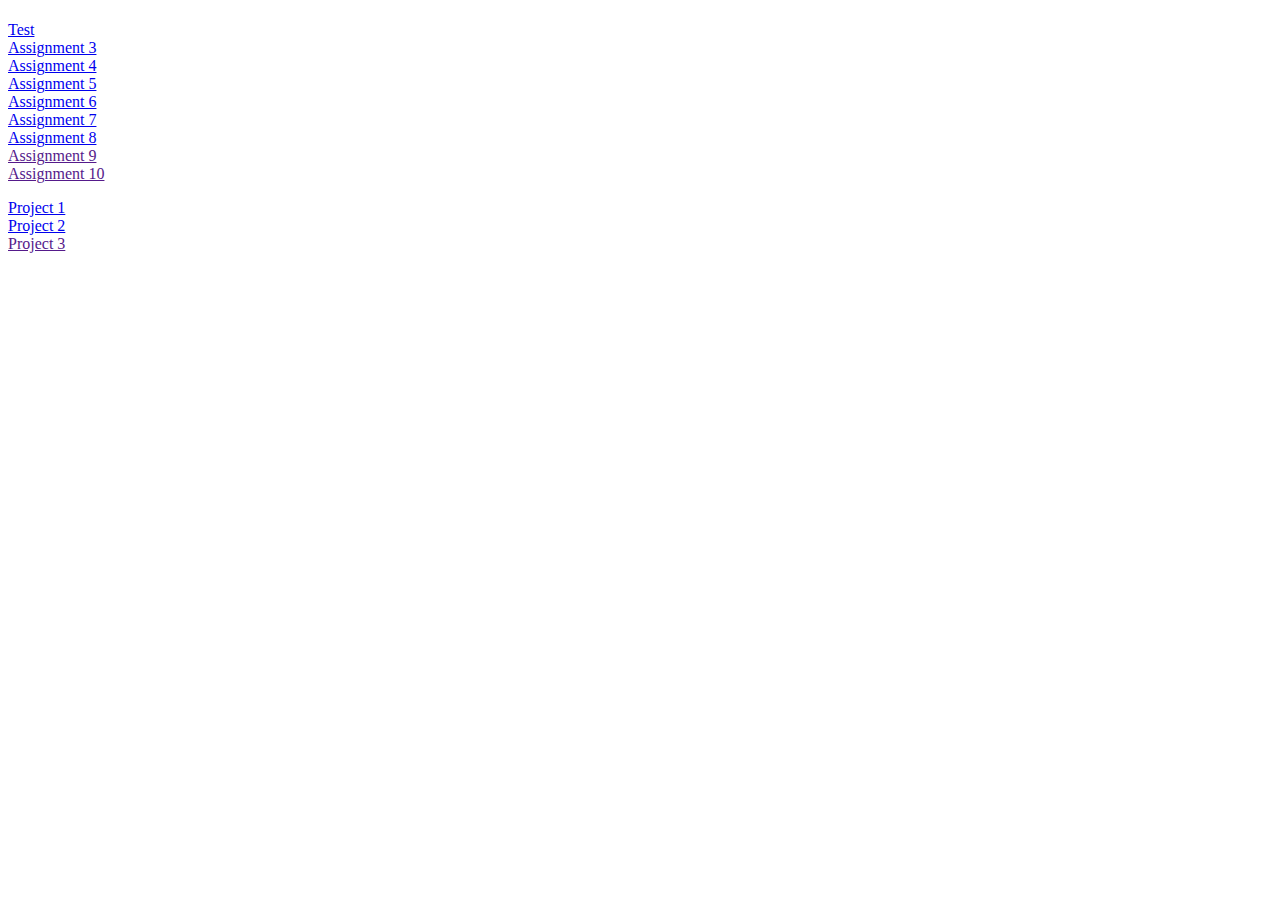
<file: index.html>
<!DOCTYPE html>
<html lang="en-US">
  <head>
    <title>TCrews Web-Dev HW</title>
  </head>

  <body>
    <!-- All of your body content goes between these two <body> tags. -->
    <h1></h1>

    <h2></h2>

    <p>
      <a href="./test/about.html">Test</a><br />
      <a href="./assignment-3/index.html">Assignment 3</a><br />
      <a href="./assignment-4/index.html">Assignment 4</a><br />
      <a href="./assignment-5/index.html">Assignment 5</a><br />
      <a href="./assignment-6/index.html">Assignment 6</a><br />
      <a href="./assignment-7/index.html">Assignment 7</a><br />
      <a href="./assignment-8/index.html">Assignment 8</a><br />
      <a href="">Assignment 9</a><br />
      <a href="">Assignment 10</a>
    </p>

    <p>
      <a href="./project-1/index.html">Project 1</a><br />
      <a href="./project-2/index.html">Project 2</a><br />
      <a href="">Project 3</a>
    </p>

  </body>
</html>
</file>
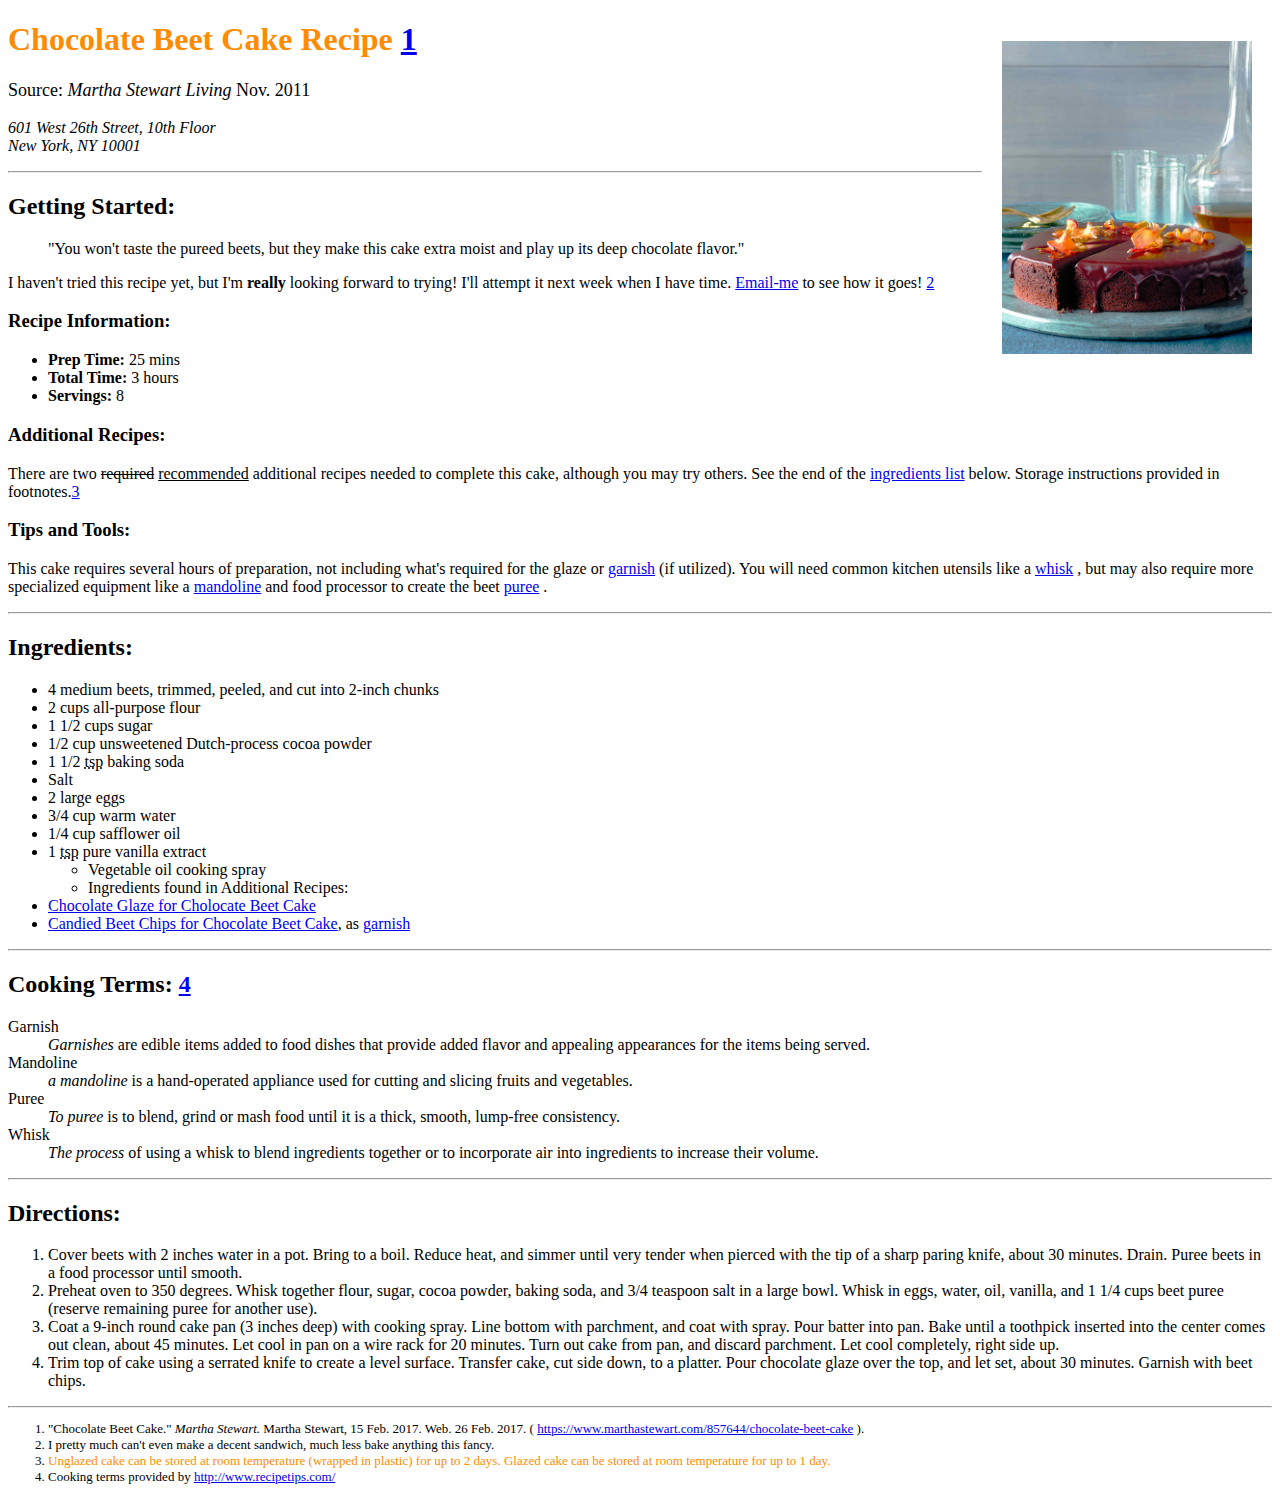
<file: assignment-3/index.html>
<!DOCTYPE html>

<html>
    <head>
      <!-- A3: Step 2 -->
      <meta charset="UTF-8">
      <title>Chocolate Beet Cake Recipe</title>
    </head>

    <body>
      <main>
        <!-- A3: Step 3 -->
        <img src="images/beetcake.jpeg" alt="Chocolate beet cake, ready to serve." style="width: 250px; float: right; margin: 20px">

        <h1 style="color:DarkOrange">Chocolate Beet Cake Recipe <a href="#footnotes1">1</a></h1>

        <!-- A3: Step 4 -->
        <p style="font-size:large">
          Source: <cite>Martha Stewart Living</cite> Nov. 2011
          <address>
            601 West 26th Street, 10th Floor<br />
            New York, NY 10001


          </address>
        </p>


        <hr />


        <h2>Getting Started:</h2>
        <!-- A3: Step 5 -->
        <blockquote>
          "You won't taste the pureed beets, but they make this cake extra moist and play up its deep chocolate flavor."
        </blockquote>

        <!-- A3: Step 6 -->
        <p>I haven't tried this recipe yet, but I'm <strong>really</strong> looking forward to trying! I'll attempt it <strikethrough>next week</strikethrough> when I have time. <a href="justine.evans@umontana.edu">Email-me</a> to see how it goes! <a href="#footnotes2">2</a></p>

        <h3>Recipe Information:</h3>
          <ul>
            <!-- A3: Step 7 -->
            <li><b>Prep Time:</b> 25 mins</li>
            <li><b>Total Time:</b> 3 hours</li>
            <li><b>Servings:</b> 8</li>
          </ul>

        <h3>Additional Recipes:</h3>
        <!-- A3: Step 8 -->
        <p>There are two <del>required</del> <ins>recommended</ins> additional recipes needed to complete this cake, although you may try others. See the end of the <a href="#ingredients">ingredients list</a> below. Storage instructions provided in footnotes.<a href="#footnotes3">3</a>

        <h3>Tips and Tools:</h3>
        <!-- A3: Step 12 -->
        <p>This cake requires several hours of preparation, not including what's required for the glaze or <a href="dfn-garnish">garnish</a> (if utilized). You will need common kitchen utensils like a <a href="dfn-whisk">whisk</a> , but may also require more specialized equipment like a <a href="dfn-mandoline">mandoline</a> and food processor to create the beet <a href="dfn-puree">puree</a> .</p>


        <hr />


        <h2 id="ingredients">Ingredients:</h2>
          <ul id="unordered-list">
            <li>4 medium beets, trimmed, peeled, and cut into 2-inch chunks</li>
            <li>2 cups all-purpose flour</li>
            <li>1 1/2 cups sugar</li>
            <li>1/2 cup unsweetened Dutch-process cocoa powder</li>
            <li>1 1/2 <abbr title="teaspoon">tsp</abbr> baking soda</li>
            <li>Salt</li>
            <li> 2 large eggs</li>
            <li>3/4 cup warm water</li>
            <li>1/4 cup safflower oil</li>
            <li>1 <abbr title="teaspoon">tsp</abbr> pure vanilla extract</li>
                <ul id="unordered-list">
                    <li>Vegetable oil cooking spray</li>
                    <li>Ingredients found in Additional Recipes:</li>
                </ul>
            <!-- A3: Step 9 -->

              <li><a href="./pages/beetcake-glaze.html" target="_blank">Chocolate Glaze for Cholocate Beet Cake</a></li>
              <li><a href="./pages/beetcake-garnish.html" target="_blank">Candied Beet Chips for Chocolate Beet Cake</a>, as <a href="#dfn-garnish">garnish</a></li>

          </ul>


        <hr />


        <h2>Cooking Terms: <a href="#footnotes4">4</a></h2>
          <dl>
            <!-- A3: Steps 10 and 11 -->
            <dt>Garnish</dt>
            <dd><dfn id="dfn-garnish">Garnishes</dfn> are edible items added to food dishes that provide added flavor and appealing appearances for the items being served.</dd>

            <dt>Mandoline</dt>
            <dd><dfn id="dfn-mandoline">a mandoline</dfn> is a hand-operated appliance used for cutting and slicing fruits and vegetables.</dd>

            <dt>Puree</dt>
            <dd><dfn id="dfn-puree">To puree</dfn> is to blend, grind or mash food until it is a thick, smooth, lump-free consistency.</dd>

            <dt>Whisk</dt>
            <dd><dfn id="dfn-whisk">The process</dfn> of using a whisk to blend ingredients together or to incorporate air into ingredients to increase their volume.</dd>

          </dl>


        <hr />


        <h2>Directions:</h2>
        <!-- A3: Step 13 -->
          <ol>
            <li>Cover beets with 2 inches water in a pot. Bring to a boil. Reduce heat, and simmer until very tender when pierced with the tip of a sharp paring knife, about 30 minutes. Drain. Puree beets in a food processor until smooth.</li>
            <li>Preheat oven to 350 degrees. Whisk together flour, sugar, cocoa powder, baking soda, and 3/4 teaspoon salt in a large bowl. Whisk in eggs, water, oil, vanilla, and 1 1/4 cups beet puree (reserve remaining puree for another use).</li>
            <li>Coat a 9-inch round cake pan (3 inches deep) with cooking spray. Line bottom with parchment, and coat with spray. Pour batter into pan. Bake until a toothpick inserted into the center comes out clean, about 45 minutes. Let cool in pan on a wire rack for 20 minutes. Turn out cake from pan, and discard parchment. Let cool completely, right side up.</li>
            <li>Trim top of cake using a serrated knife to create a level surface. Transfer cake, cut side down, to a platter. Pour chocolate glaze over the top, and let set, about 30 minutes. Garnish with beet chips.</li>
          </ol>


        <hr />
          <sup><a href="footnotes"></a></sup>
      </main>

      <footer>
        <ol style="font-size:small">
          <!-- A3: Step 15 -->
          <li id="footnotes1">"Chocolate Beet Cake." <i>Martha Stewart.</i> Martha Stewart, 15 Feb. 2017. Web. 26 Feb. 2017. ( <a href="https://www.marthastewart.com/857644/chocolate-beet-cake" target="_blank">https://www.marthastewart.com/857644/chocolate-beet-cake</a> ).</li>

          <li id="footnotes2">I pretty much can't even make a decent sandwich, much less bake anything this fancy.</li>

          <li id="footnotes3"><span style="color:DarkOrange">Unglazed cake can be stored at room temperature (wrapped in plastic) for up to 2 days. Glazed cake can be stored at room temperature for up to 1 day.</span></li>

          <li id="footnotes4">Cooking terms provided by <a href="http://www.recipetips.com/" target="_blank">http://www.recipetips.com/</a>
        </ol>
      </footer>
    </body>
</html>
</file>
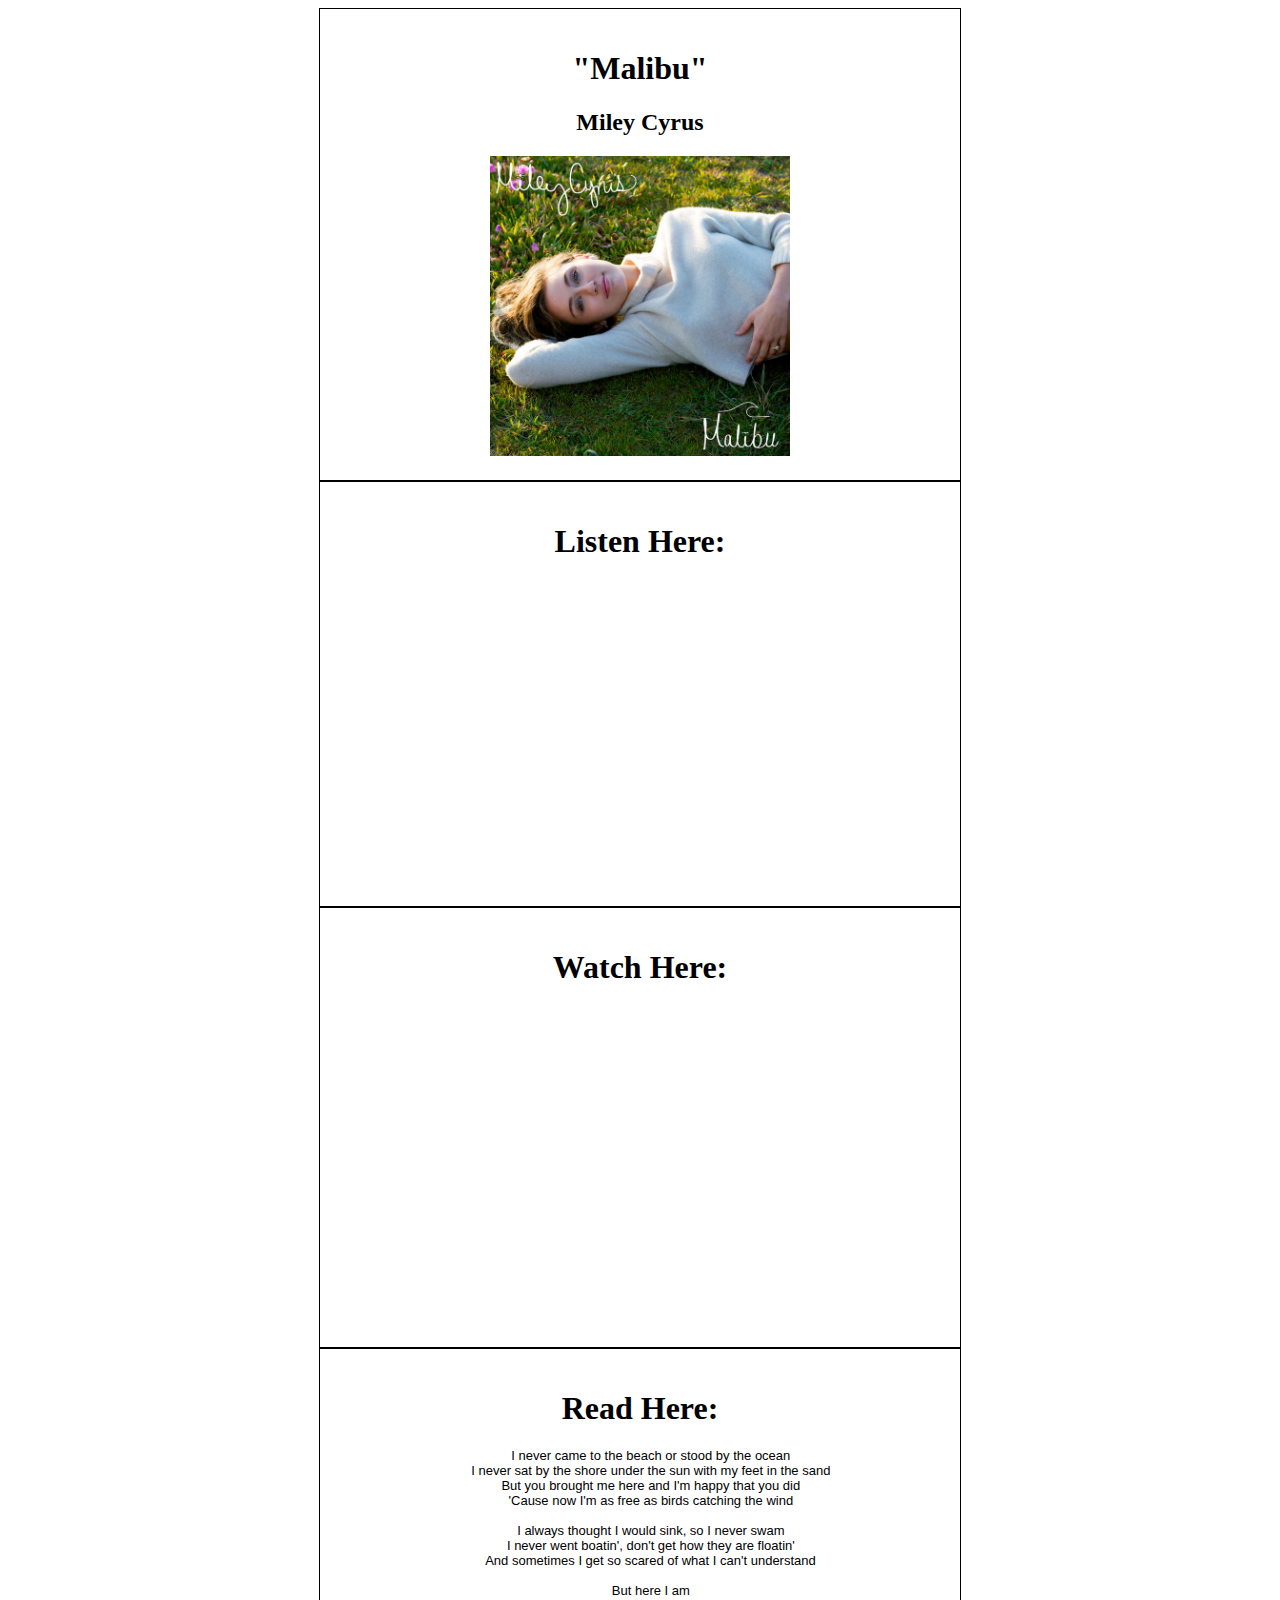
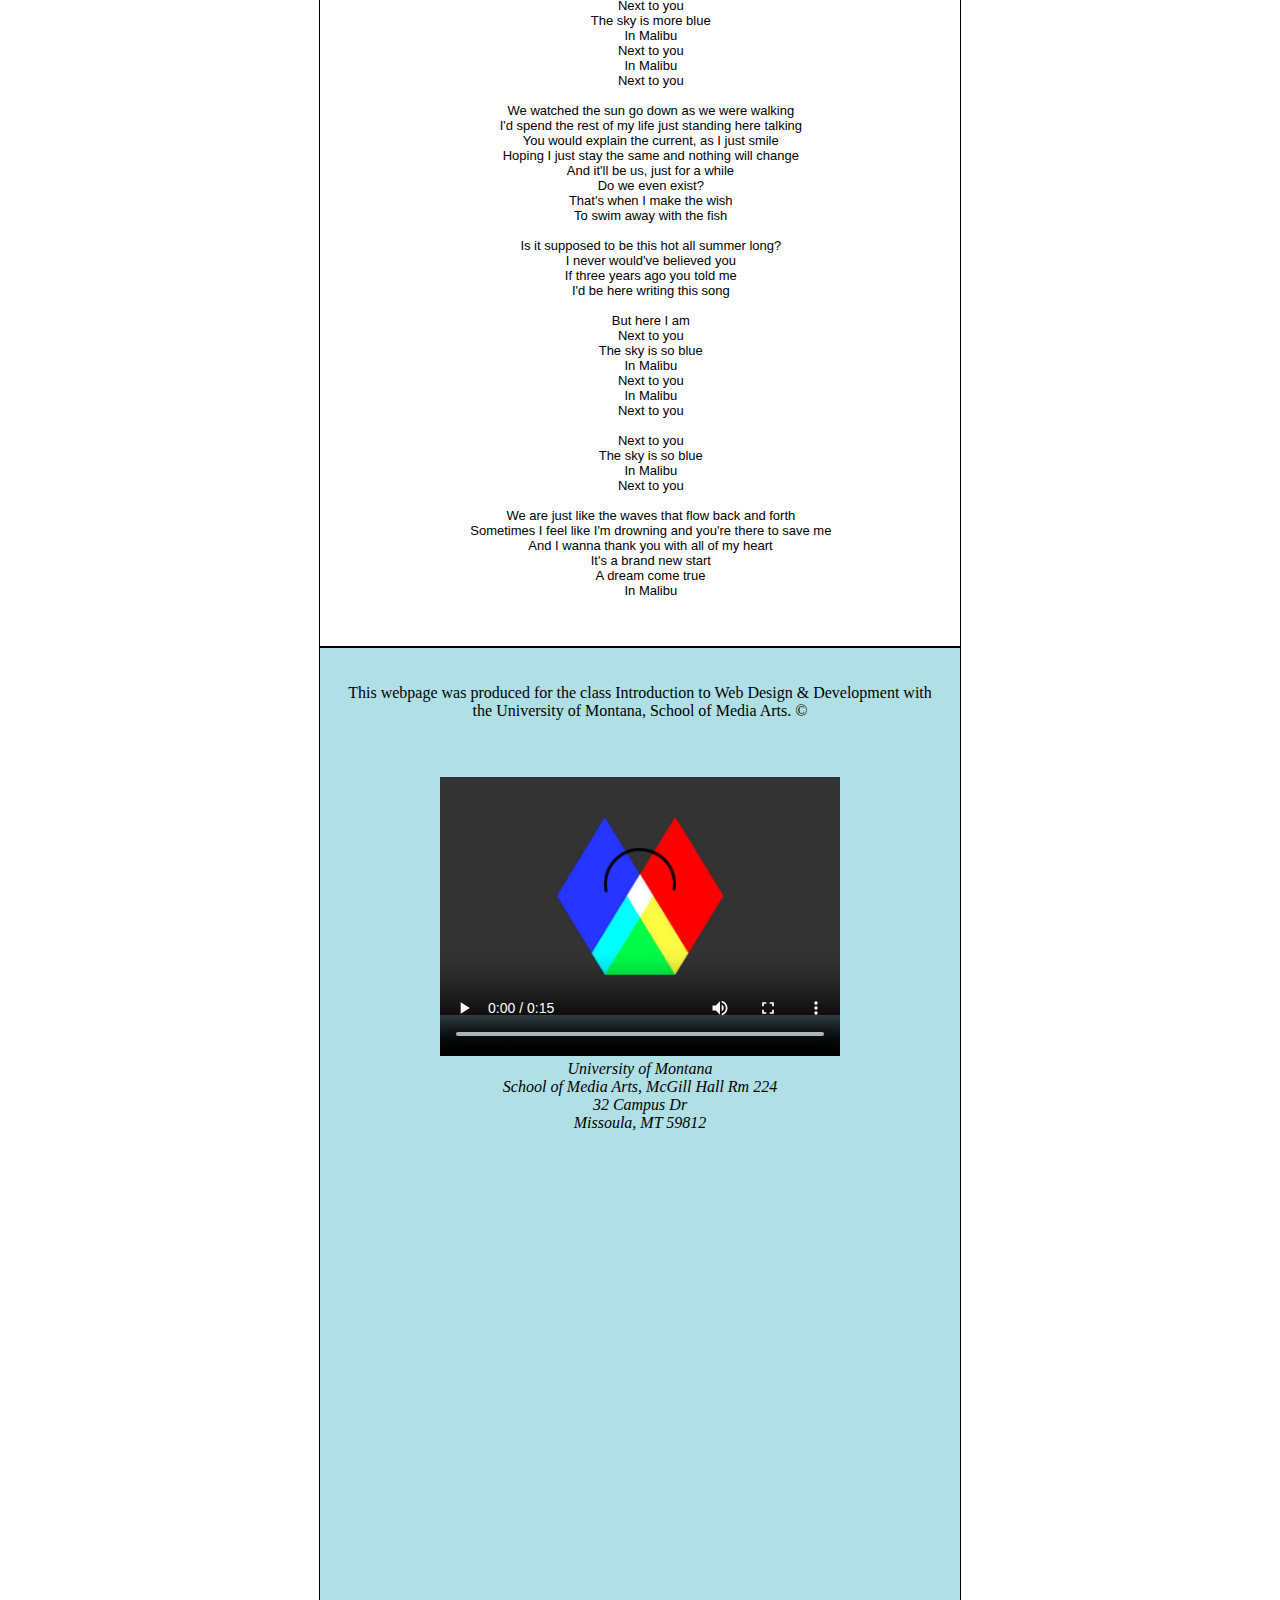
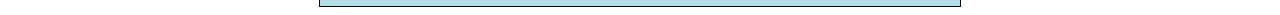
<file: assignment-5/index.html>
<!DOCTYPE html>
<html lang="en-US">
  <head>
    <meta charset="UTF-8">
    <meta name="description" content="Head elements in HTML">
    <meta name="author" content="Taylor Crews">
    <meta name="keywords" content="Web Development, Web Design, Miley Cyrus, Malibu">
    <meta name="viewport" content="width=device-width, initial-scale=1.0">
    <title>Assignment-5</title>
    <style> body {
      text-align: center;
      }
        .container {
          width: 600px;
          margin: auto;
          padding: 20px;
          border: 1px solid black;
        }
        .lyrics p, pre {
          font-family: arial;
          font-size: small;
        }
        .contact {
          background-color: powderblue;
        }
    </style>
  </head>

<div id="art" class="container">
  <h1>"Malibu"</h1>
  <h2>Miley Cyrus</h2>
  <img src="./images/malibu-cover.jpg" alt="Miley Cyrus Malibu album cover" title="Malibu Cover Art" width="300" height="300"/>
</div>

<div id="audio" class="container">
  <h1>Listen Here:</h1>
  <iframe width="100%" height="300" scrolling="no" frameborder="no" allow="autoplay" src="https://w.soundcloud.com/player/?url=https%3A//api.soundcloud.com/tracks/322747177&color=%23ff5500&auto_play=false&hide_related=false&show_comments=true&show_user=true&show_reposts=false&show_teaser=true&visual=true"></iframe>
</div>

<div id="video" class="container">
  <h1>Watch Here:</h1>
  <iframe width="560" height="315" src="https://www.youtube.com/embed/8j9zMok6two?rel=0" frameborder="0" allow="autoplay; encrypted-media" allowfullscreen></iframe>
</div>

<div id="lyrics" class="container lyrics">
  <h1>Read Here:</h1>
  <p>
    <pre>
      I never came to the beach or stood by the ocean
      I never sat by the shore under the sun with my feet in the sand
      But you brought me here and I'm happy that you did
      'Cause now I'm as free as birds catching the wind

      I always thought I would sink, so I never swam
      I never went boatin', don't get how they are floatin'
      And sometimes I get so scared of what I can't understand

      But here I am
      Next to you
      The sky is more blue
      In Malibu
      Next to you
      In Malibu
      Next to you

      We watched the sun go down as we were walking
      I'd spend the rest of my life just standing here talking
      You would explain the current, as I just smile
      Hoping I just stay the same and nothing will change
      And it'll be us, just for a while
      Do we even exist?
      That's when I make the wish
      To swim away with the fish

      Is it supposed to be this hot all summer long?
      I never would've believed you
      If three years ago you told me
      I'd be here writing this song

      But here I am
      Next to you
      The sky is so blue
      In Malibu
      Next to you
      In Malibu
      Next to you

      Next to you
      The sky is so blue
      In Malibu
      Next to you

      We are just like the waves that flow back and forth
      Sometimes I feel like I'm drowning and you're there to save me
      And I wanna thank you with all of my heart
      It's a brand new start
      A dream come true
      In Malibu
    </pre>
  </p>
</div>

<div id="copyright" class="container contact">
  <p>
    This webpage was produced for the class Introduction to Web Design & Development with the University of Montana, School of Media Arts. &copy;
  </p>

  <video src="./images/media/mart-logo-animated.mp4" type="mp4" src="./images/media/mart-logo-animated.webm" type="webm" poster="./images/mart-logo-poster.jpg" width="400" height="320" preload controls></video>

  <address>
    University of Montana <br />
    School of Media Arts, McGill Hall Rm 224 <br />
    32 Campus Dr <br />
    Missoula, MT 59812</address>
  <iframe src="https://www.google.com/maps/embed?pb=!1m18!1m12!1m3!1d2728.0483070006367!2d-113.98580903493335!3d46.86242174708068!2m3!1f0!2f0!3f0!3m2!1i1024!2i768!4f13.1!3m3!1m2!1s0x535dcc33c3d4cbd5%3A0xd77cd4f46bdf5b89!2sMcGill+Hall%2C+32+Campus+Dr%2C+Missoula%2C+MT+59812!5e0!3m2!1sen!2sus!4v1520905802590" width="600" height="450" frameborder="0" style="border:0" allowfullscreen></iframe>
</div>

</html>
</file>
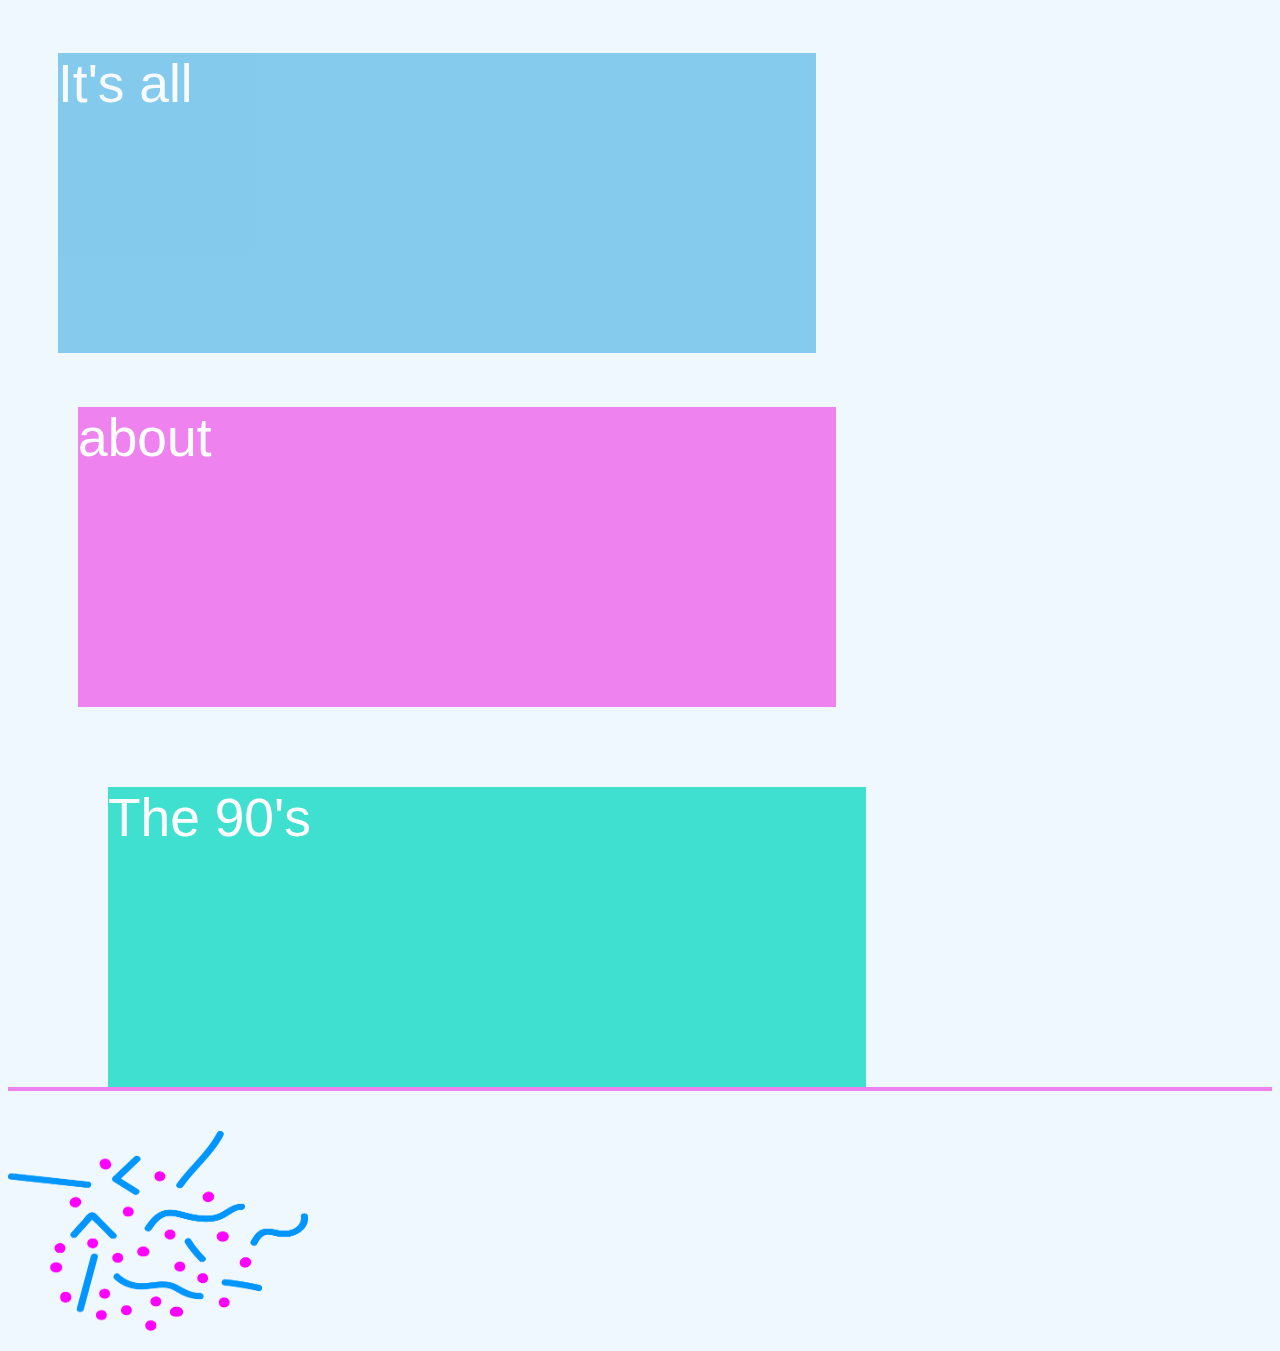
<file: assignment-6/index.html>
<!DOCTYPE html>
  <html lang="en-US">
    <head>
      <title>90's art</title>
      <meta charset="UTF-8">
      <meta author="Taylor Crews">
      <link rel="stylesheet" type="text/css" href="./css/style.css"/>
    </head>

    <body>
      <div class="line" id="line-vertical">
      </div>

      <div class="box" id="box-1">
      <p>It's all</p>
      </div>

      <div class="box" id="box-2">
        <p>about</p>
      </div>

      <div class="box" id="box-3">
        <p>The 90's</p>
      </div>

      <div class="line" id="line-horizontal">
      </div>

      <div class="image">
        <img src="./images/1990s-03.png" alt="Squiggles and dots" title="90's Graphic" width="300" height="200"/>
      </div>

  </body>
</html>
</file>
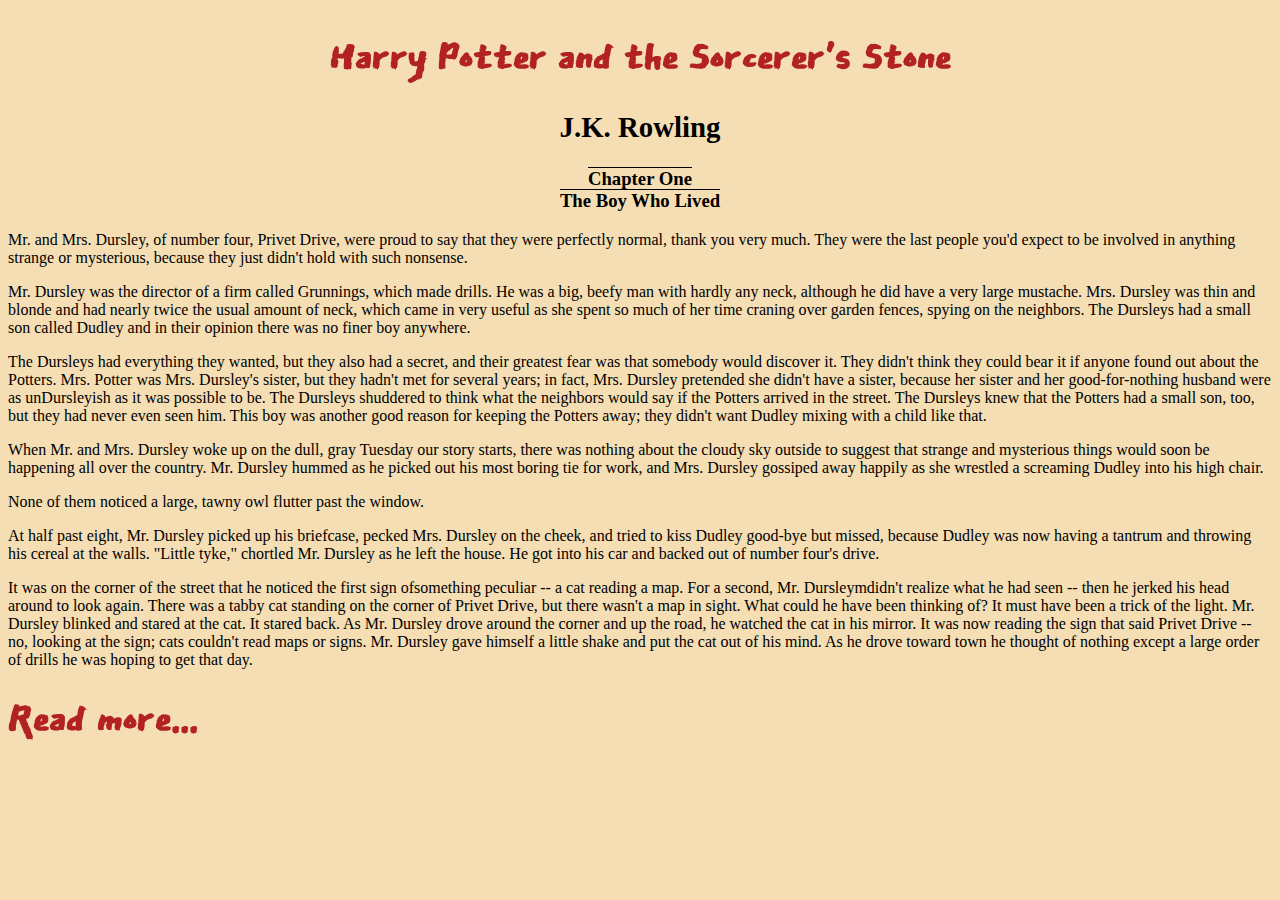
<file: assignment-7/index.html>
<!DOCTYPE html>
  <html lang="en-US">
    <head>
      <title>Typography</title>
      <meta charset="UTF-8">
      <meta author="Taylor Crews">
      <link rel="stylesheet" type="text/css" href="./css/style.css"/>
      <link rel="stylesheet" type="text/css" href="./css/fonts.css"/>
    </head>

    <body>
      <div class="Title">
        <h1>Harry Potter and the Sorcerer's Stone</h1>
      </div>

      <div class="Author">
        <h2>J.K. Rowling</h2>
      </div>

      <div class="Chapter">
        <h3>Chapter One<br>
          The Boy Who Lived</h3>
      </div>

      <div class="excerpt">
        <p>
          Mr. and Mrs. Dursley, of number four, Privet Drive, were proud to say that they were perfectly normal, thank you very much. They were the last people you'd expect to be involved in anything strange or mysterious, because they just didn't hold with such nonsense.
        </p>

        <p>
          Mr. Dursley was the director of a firm called Grunnings, which made drills. He was a big, beefy man with hardly any neck, although he did have a very large mustache. Mrs. Dursley was thin and blonde and had nearly twice the usual amount of neck, which came in very useful as she spent so much of her time craning over garden fences, spying on the
neighbors. The Dursleys had a small son called Dudley and in their opinion there was no finer boy anywhere.
        </p>

        <p>
          The Dursleys had everything they wanted, but they also had a secret, and their greatest fear was that somebody would discover it. They didn't think they could bear it if anyone found out about the Potters. Mrs. Potter was Mrs. Dursley's sister, but they hadn't met for several years; in fact, Mrs. Dursley pretended she didn't have a sister, because her sister and her good-for-nothing husband were as unDursleyish as it was possible to be. The Dursleys shuddered to think what the neighbors would say if the Potters arrived in the street. The Dursleys knew that the Potters had a small son, too, but they had never even seen him. This boy was another good reason for keeping the Potters away; they didn't want Dudley mixing with a child like that.
        </p>

        <p>
          When Mr. and Mrs. Dursley woke up on the dull, gray Tuesday our story starts, there was nothing about the cloudy sky outside to suggest that strange and mysterious things would soon be happening all over the country. Mr. Dursley hummed as he picked out his most boring tie for work, and Mrs. Dursley gossiped away happily as she wrestled a screaming Dudley into his high chair.
        </p>

        <p>
          None of them noticed a large, tawny owl flutter past the window.
        </p>

        <p>
          At half past eight, Mr. Dursley picked up his briefcase, pecked Mrs. Dursley on the cheek, and tried to kiss Dudley good-bye but missed, because Dudley was now having a tantrum and throwing his cereal at the walls. "Little tyke," chortled Mr. Dursley as he left the house. He got into his car and backed out of number four's drive.
        </p>

        <p>
          It was on the corner of the street that he noticed the first sign ofsomething peculiar -- a cat reading a map. For a second, Mr. Dursleymdidn't realize what he had seen -- then he jerked his head around to look again. There was a tabby cat standing on the corner of Privet Drive, but there wasn't a map in sight. What could he have been thinking
of? It must have been a trick of the light. Mr. Dursley blinked and stared at the cat. It stared back. As Mr. Dursley drove around the corner and up the road, he watched the cat in his mirror. It was now reading the sign that said Privet Drive -- no, looking at the sign; cats couldn't read maps or signs. Mr. Dursley gave himself a little shake and put the cat out of his mind. As he drove toward town he thought of nothing except a large order of drills he was hoping to get that day.
        </p>
      </div>

      <div class="parent-element">
        <a href="http://www2.sdfi.edu.cn/netclass/jiaoan/englit/download/Harry%20Potter%20and%20the%20Sorcerer%27s%20Stone.pdf" target="blank">
          <div class="button">
            Read more...
          </div>
        </a>
      </div>

    </body>

  </html>
</file>
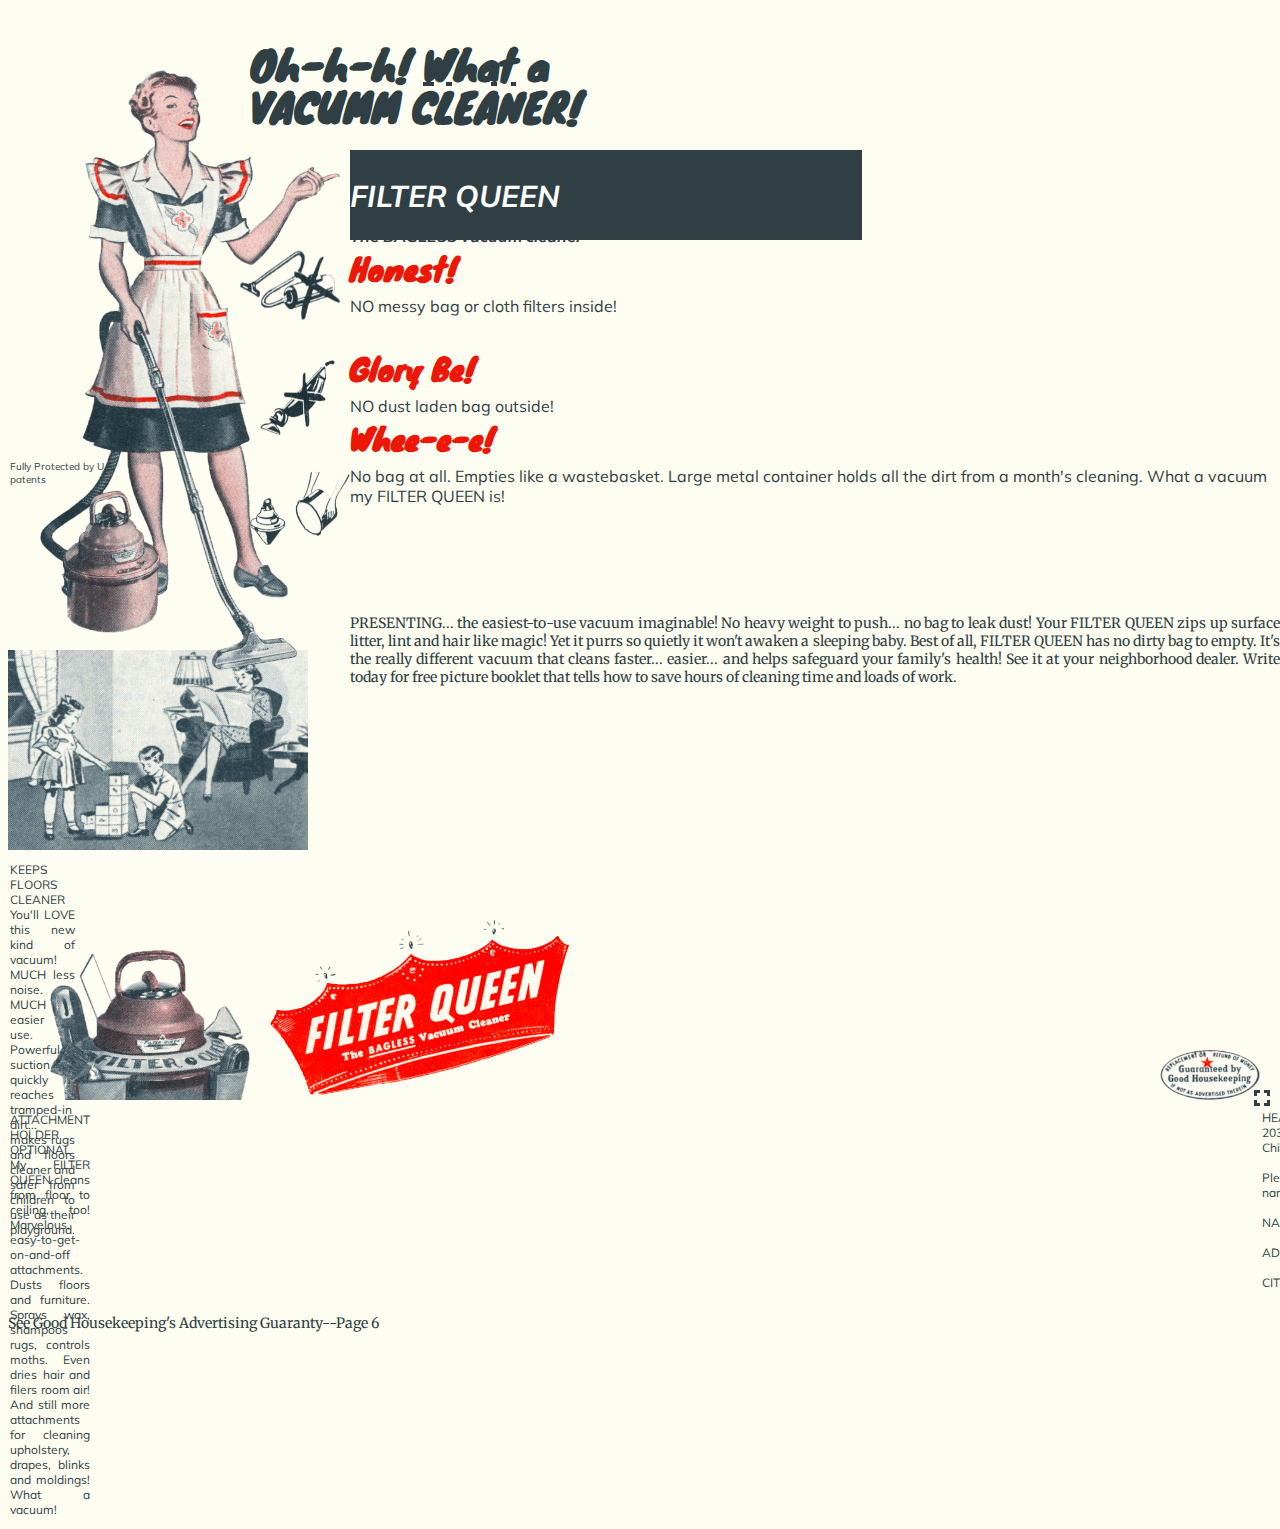
<file: assignment-8/index.html>
<!DOCTYPE html>
  <html lang="en-US">
    <head>
      <title>Filter Queen</title>
      <meta charset="UTF-8">
      <meta author="Taylor Crews">
      <link rel="stylesheet" type="text/css" href="./css/style.css"/>
    </head>

    <body>

      <main class="MainContainer">

        <div class="Title" id="Titletext1">
          <h1>Oh-h-h! <u>What</u> a</h1>
          <h1>VACUMM CLEANER!</h1>
        </div>

        <div class="Image" id="woman">
          <img src="./images/woman.png" alt="Woman with vacuum" title="Filter Queen" width="300" height="600"/>
        </div>

        <div class="parent-container">
          <div class="inner-box">
            <h2><i>FILTER QUEEN</i></h2>
          </div>
        </div>

        <div class="HeaderText" id="BaglessVacuumText">
          <p> The BAGLESS vacuum cleaner</p>
        </div>

        <div class="Image" id="BaglessVacuum">
          <img src="./images/icon-inside.png" alt="Old Vacuum Graphic" title="Graphic" width="100" height="70"/>
        </div>

        <div class="DeclarativeText" id="DT1">
          <h2>Honest!</h2>
        </div>

        <div class="DTSubtext" id="Subtext1">
          <p> NO messy bag or cloth filters inside!</p>
        </div>

        <div class="Image" id="BaglessOutside">
          <img src="./images/icon-outside.png" alt="Old Vacuum Graphic" title="Graphic" width="75" height="75"/>
        </div>

        <div class="DeclarativeText" id="DT2">
          <h2>Glory Be!</h2>
        </div>

        <div class="DTSubtext" id="Subtext2">
          <p> NO dust laden bag outside!</p>
        </div>

        <div class="Image" id="wastebasket">
          <img src="./images/icon-wastebasket.png" alt="Old Vacuum Graphic" title="Graphic" width="100" height="75"/>
        </div>

        <div class="DeclarativeText" id="DT3">
          <h2>Whee-e-e!</h2>
        </div>

        <div class="DTSubtext" id="Subtext3">
          <p> No bag at all. Empties like a wastebasket. Large metal container holds all the dirt from a month's cleaning. What a vacuum my FILTER QUEEN is! </p>
        </div>

        <div class="DTSubtext" id="PatentText">
          <p>Fully Protected by U.S.
          </br>
          patents</p>
        </div>

        <div class="TextContainer">
          <div class="ExplainerText">
            <p>PRESENTING... the easiest-to-use vacuum imaginable! No heavy weight to push... no bag to leak dust! Your FILTER QUEEN zips up surface litter, lint and hair like magic! Yet it purrs so quietly it won't awaken a sleeping baby. Best of all, FILTER QUEEN has no dirty bag to empty. It's the really different vacuum that cleans faster... easier... and helps safeguard your family's health! See it at your neighborhood dealer. Write today for free picture booklet that tells how to save hours of cleaning time and loads of work.</p>
          </div>
        </div>

        <div class="Image" id="Scene">
          <img src="./images/scene.png" alt="Old family home" title="Family Scene" width="300" height="200"/>
        </div>

        <div class="TextBlock">
          <div class="Text1">
            <p>KEEPS FLOORS CLEANER
              <br>
              You'll LOVE this new kind of vacuum! MUCH less noise. MUCH easier to use. Powerful suction that quickly reaches tramped-in dirt... makes rugs and floors cleaner and safer from children to use as their playground.</p>
          </div>
        </div>

        <div class="FilterQueenImage">
          <img src="./images/filterqueen.png" alt="Filter Queen Vacuum" title="Vacuum Image" width="200" height="150"/>
        </div>

        <div class="Logo">
          <img src="./images/logo.png" alt="Filter Queen Logo" title="logo" width="300" height="175"/>
        </div>

        <div class="TextBlock2">
          <div class="Text1">
            <p>ATTACHMENT HOLDER OPTIONAL
              <br>
              My FILTER QUEEN cleans from floor to ceiling, too! Marvelous, easy-to-get-on-and-off attachments. Dusts floors and furniture. Sprays wax, shampoos rugs, controls moths. Even dries hair and filers room air! And still more attachments for cleaning upholstery, drapes, blinks and moldings! What a vacuum!</p>
          </div>
        </div>

        <div class="Guarantee">
          <img src="./images/guarantee.png" alt="Refund Guarantee" title="graphic" width="100" height="50"/>
        </div>

        <div class="TextBlock3">
          <div class="Text1">
            <p>HEALTH MOR, Inc.
              <br>
              203 N. Wabash Ave.
              <br>
              Chicago 1, Illinois
              <br>
              <br>
              Please send the Filter Queen picture book and the name of my nearest dealer.
              <br>
              <br>
              NAME_________________________________________
              <br>
              <br>
              ADDRESS______________________________________
              <br>
              <br>
              CITY____________STATE_________________________
            </p>
          </div>
        </div>

        <div class="TextBlock4">
          <div class="ExplainerText">
            <p>See Good Housekeeping's Advertising Guaranty--Page 6</p>
          </div>
        </div>

      </main>
    </body>

  </html>
</file>
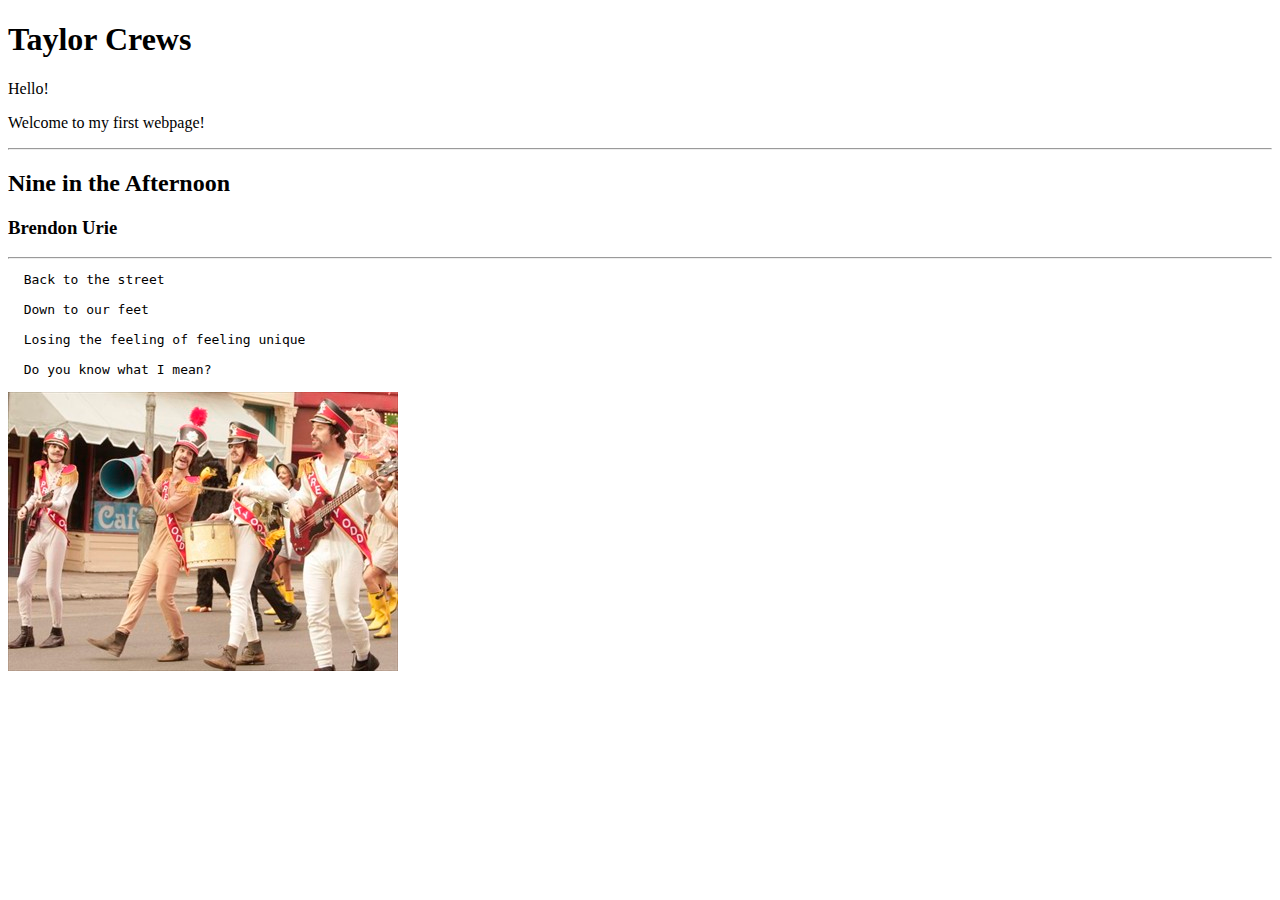
<file: project-1/index.html>
<!DOCTYPE html>

<title>My First Webpage</title>


<h1>Taylor Crews</h1>

<p>Hello!</p>

<p>Welcome to my first webpage!</p>

<hr />

<h2>Nine in the Afternoon</h2>

<h3>Brendon Urie</h3>

<hr />

<pre>  Back to the street

  Down to our feet

  Losing the feeling of feeling unique

  Do you know what I mean?

<img src="images/nine-in-the-afternoon.png">
</file>
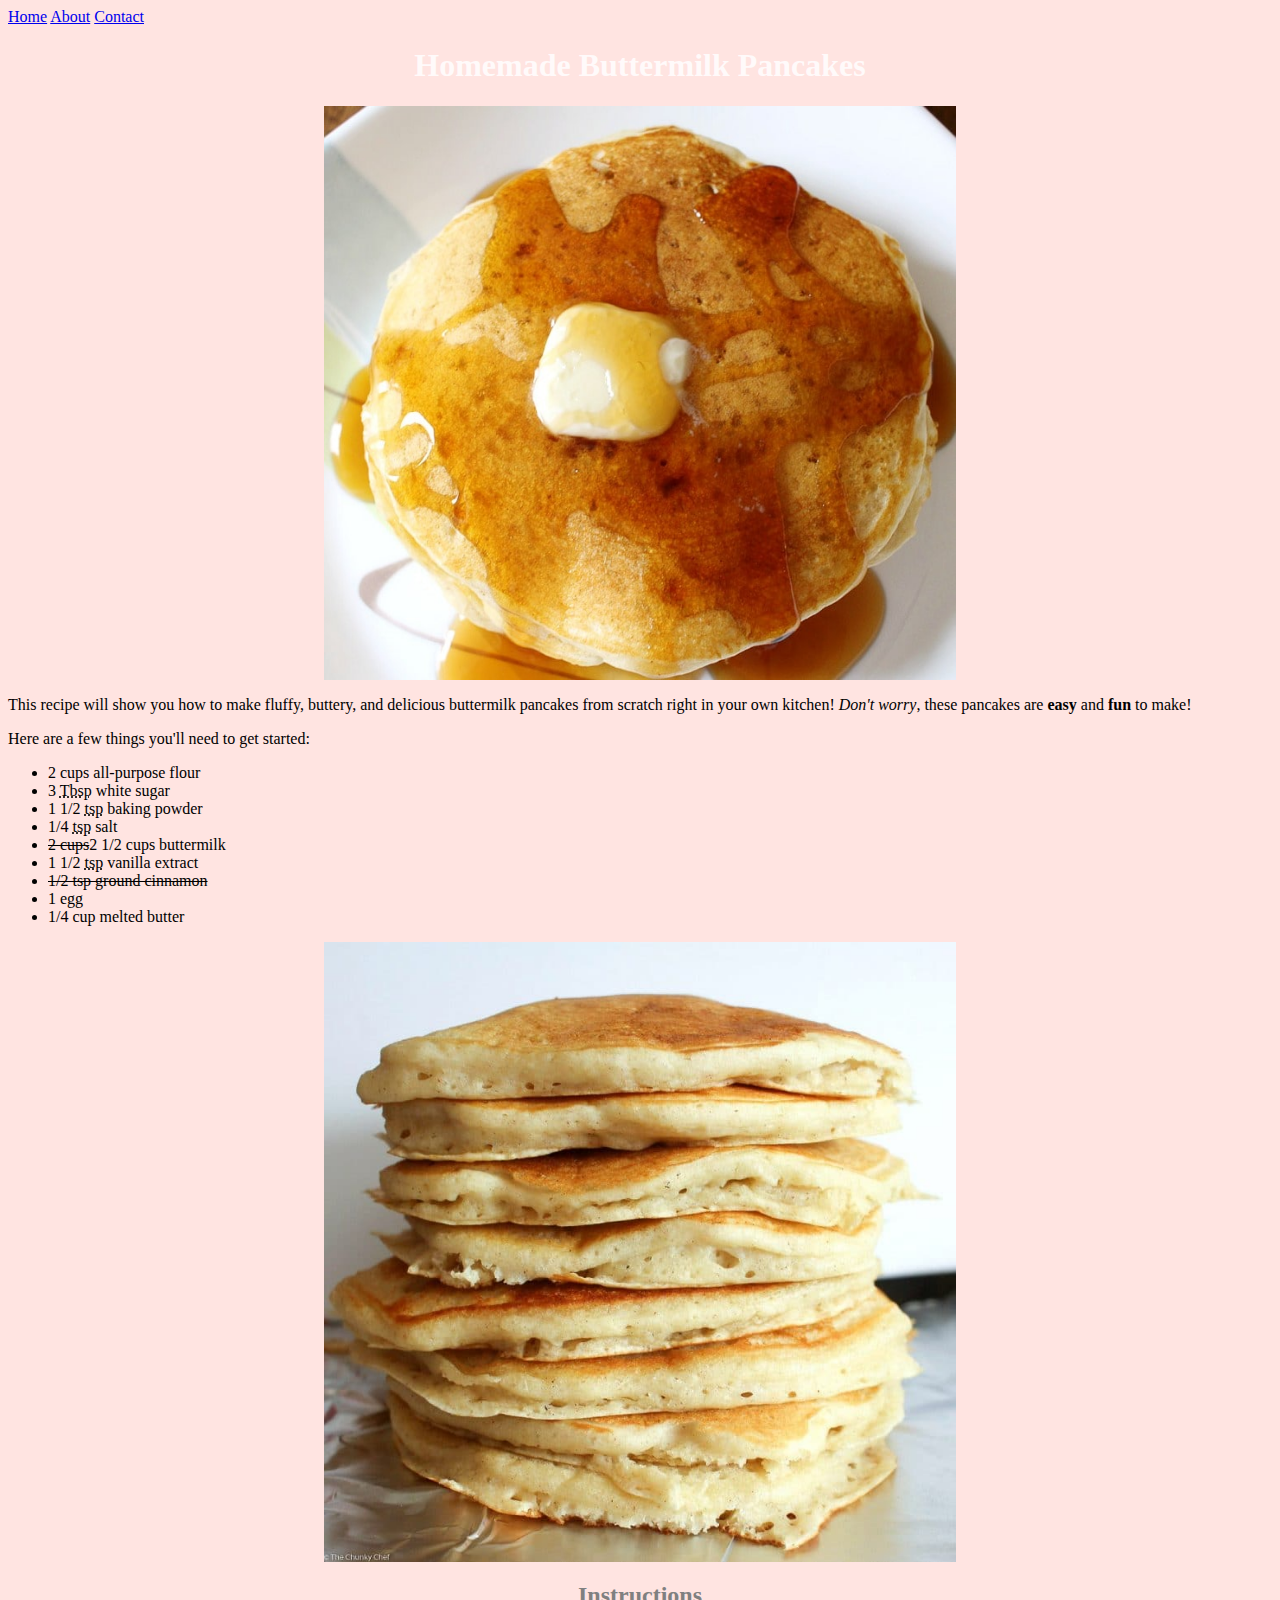
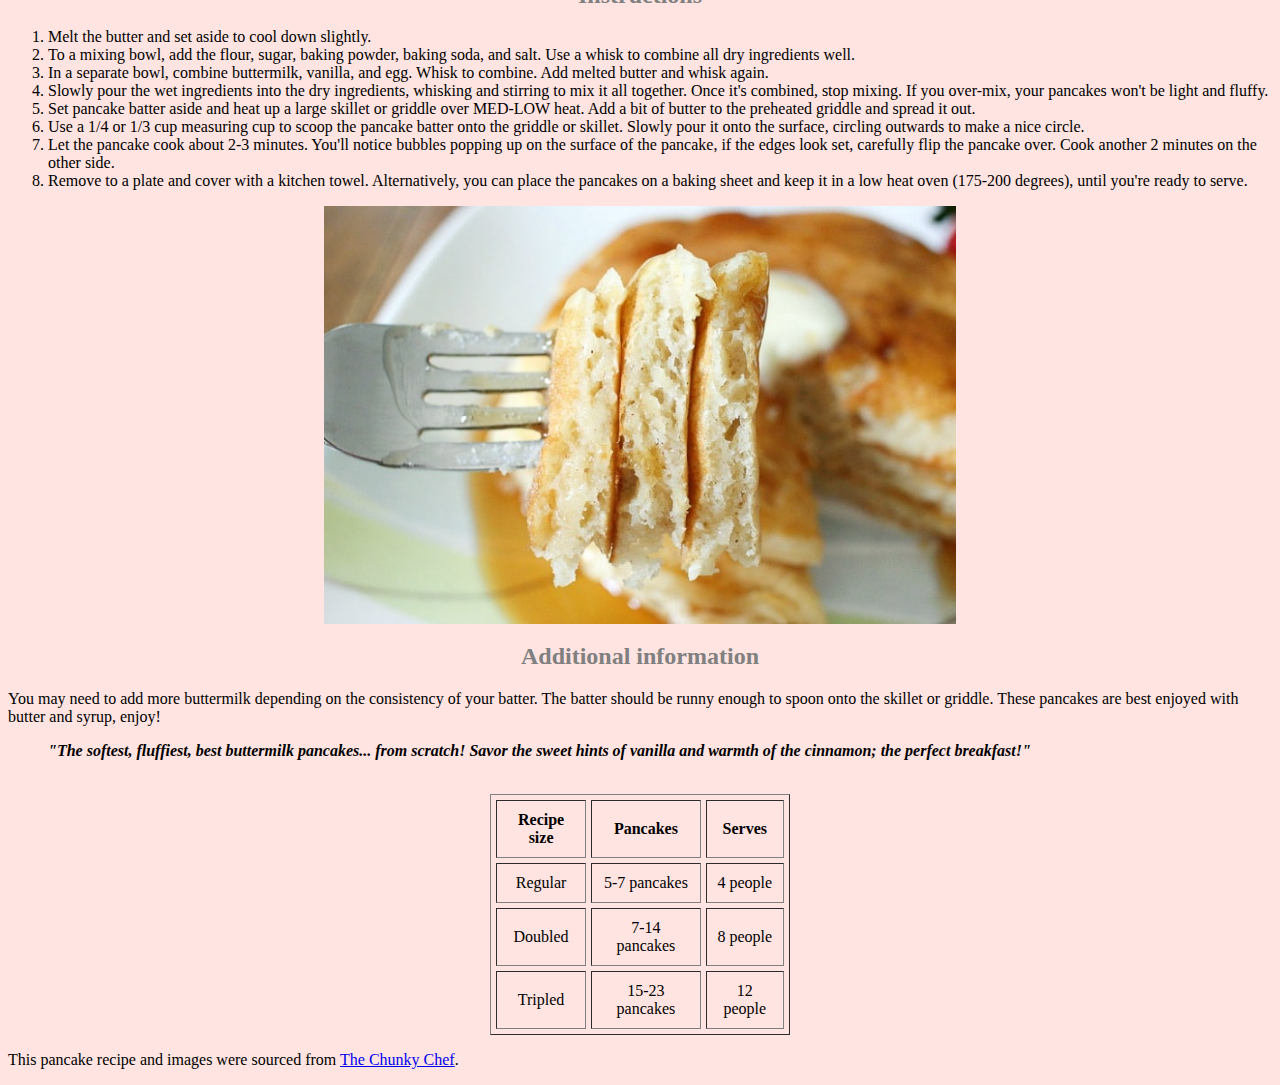
<file: project-2/index.html>
<!DOCTYPE html>
<html lang="en">
  <head>
      <title>Homepage</title>

      <meta charset="UTF-8">
      <meta name="viewport" content="width=device-width, initial-scale=1.0">
      <meta name="description" content="Homepage containing Buttermilk Pancake Recipe">
      <meta name="author" content="Taylor Crews">
      <meta name="keywords" content="recipe,Buttermilk Pancakes,breakfast, homemade">

      <style>
        body {background-color: MistyRose}
        h1 {color: snow;
            text-align: center}
        h2 {color: Gray;
            text-align: center}
        table {text-align: center}
        img {display: block; margin-left: auto; margin-right: auto; width: 50%}
      </style>
  </head>

  <body>
    <nav id="main-menu">
        <a href="./index.html">Home</a>
        <a href="./pages/about.html">About</a>
        <a href="./pages/contact.html">Contact</a>
    </nav>
    <div id="ingredients" class="container">
      <h1>
        Homemade Buttermilk Pancakes
      </h1>
        <img src="./images/pancake-final.jpg" alt="Pancakes with butter and syrup" title="Finished pancakes" />
      <p>
        This recipe will show you how to make fluffy, buttery, and delicious buttermilk pancakes from scratch right in your own kitchen! <i>Don't worry</i>, these pancakes are <b>easy</b> and <b>fun</b> to make!
      </p>
      <p>
        Here are a few things you'll need to get started:
        <ul>
          <li>2 cups all-purpose flour</li>
          <li>3 <abbr title="Tablespoon">Tbsp</abbr> white sugar</li>
          <li>1 1/2 <abbr title="Teaspoon">tsp</abbr> baking powder</li>
          <li>1/4 <abbr title="Teaspoon">tsp</abbr> salt</li>
          <li><s>2 cups</s>2 1/2 cups buttermilk</li>
          <li>1 1/2 <abbr title="Teaspoon">tsp</abbr> vanilla extract</li>
          <li><del>1/2 tsp ground cinnamon</del></li>
          <li>1 egg</li>
          <li>1/4 cup melted butter</li>
        </ul>
        <img src="./images/pancake-stack.jpg" alt="A stack of finished pancakes" title="Stack of Pancakes" />
      </p>
    </div>
    <div ="instructions" class="container">
      <p>
        <h2>
          Instructions
        </h2>
        <ol>
          <li>Melt the butter and set aside to cool down slightly.</li>
          <li>To a mixing bowl, add the flour, sugar, baking powder, baking soda, and salt. Use a whisk to combine all dry ingredients well.</li>
          <li>In a separate bowl, combine buttermilk, vanilla, and egg. Whisk to combine. Add melted butter and whisk again.</li>
          <li>Slowly pour the wet ingredients into the dry ingredients, whisking and stirring to mix it all together. Once it's combined, stop mixing. If you over-mix, your pancakes won't be light and fluffy.</li>
          <li>Set pancake batter aside and heat up a large skillet or griddle over MED-LOW heat. Add a bit of butter to the preheated griddle and spread it out.</li>
          <li>Use a 1/4 or 1/3 cup measuring cup to scoop the pancake batter onto the griddle or skillet. Slowly pour it onto the surface, circling outwards to make a nice circle.</li>
          <li>Let the pancake cook about 2-3 minutes. You'll notice bubbles popping up on the surface of the pancake, if the edges look set, carefully flip the pancake over. Cook another 2 minutes on the other side.</li>
          <li>Remove to a plate and cover with a kitchen towel. Alternatively, you can place the pancakes on a baking sheet and keep it in a low heat oven (175-200 degrees), until you're ready to serve.</li>
        </ol>
        <img src="./images/pancake-bite.jpg" alt="Pancakes with a bite taken out of them" title="Pancake bite" />
      </p>
    </div>
    <div id="other information" class="container">
      <p>
        <h2>
          Additional information
        </h2>
        You may need to add more buttermilk depending on the consistency of your batter. The batter should be runny enough to spoon onto the skillet or griddle. These pancakes are best enjoyed with butter and syrup, enjoy!
        <blockquote>
          <b><i>"The softest, fluffiest, best buttermilk pancakes... from scratch! Savor the sweet hints of vanilla and warmth of the cinnamon; the perfect breakfast!"</i></b>
        </blockquote>
      </p>
        <br />
        <table border="1" width="300" cellpadding="10" cellspacing="5" align="center">
          <tr>
          <th>Recipe size</th>
          <th>Pancakes</th>
          <TH scope="col">Serves</th>
          </tr>
            <tr>
              <td>Regular</td>
              <td>5-7 pancakes</td>
              <td> 4 people</td>
              </tr>
              <tr>
              <td> Doubled</td>
              <td>7-14 pancakes</td>
              <td>8 people</td>
              </tr>
              <tr>
              <td>Tripled</td>
              <td>15-23 pancakes</td>
              <td> 12 people</td>
              </tr>
        </table>
        <p>
          This pancake recipe and images were sourced from <a href="https://www.thechunkychef.com/vanilla-cinnamon-buttermilk-pancakes/#wprm-recipe-container-8635">The Chunky Chef</a>.
        </p>
    </div>
  </body>
</html>
</file>
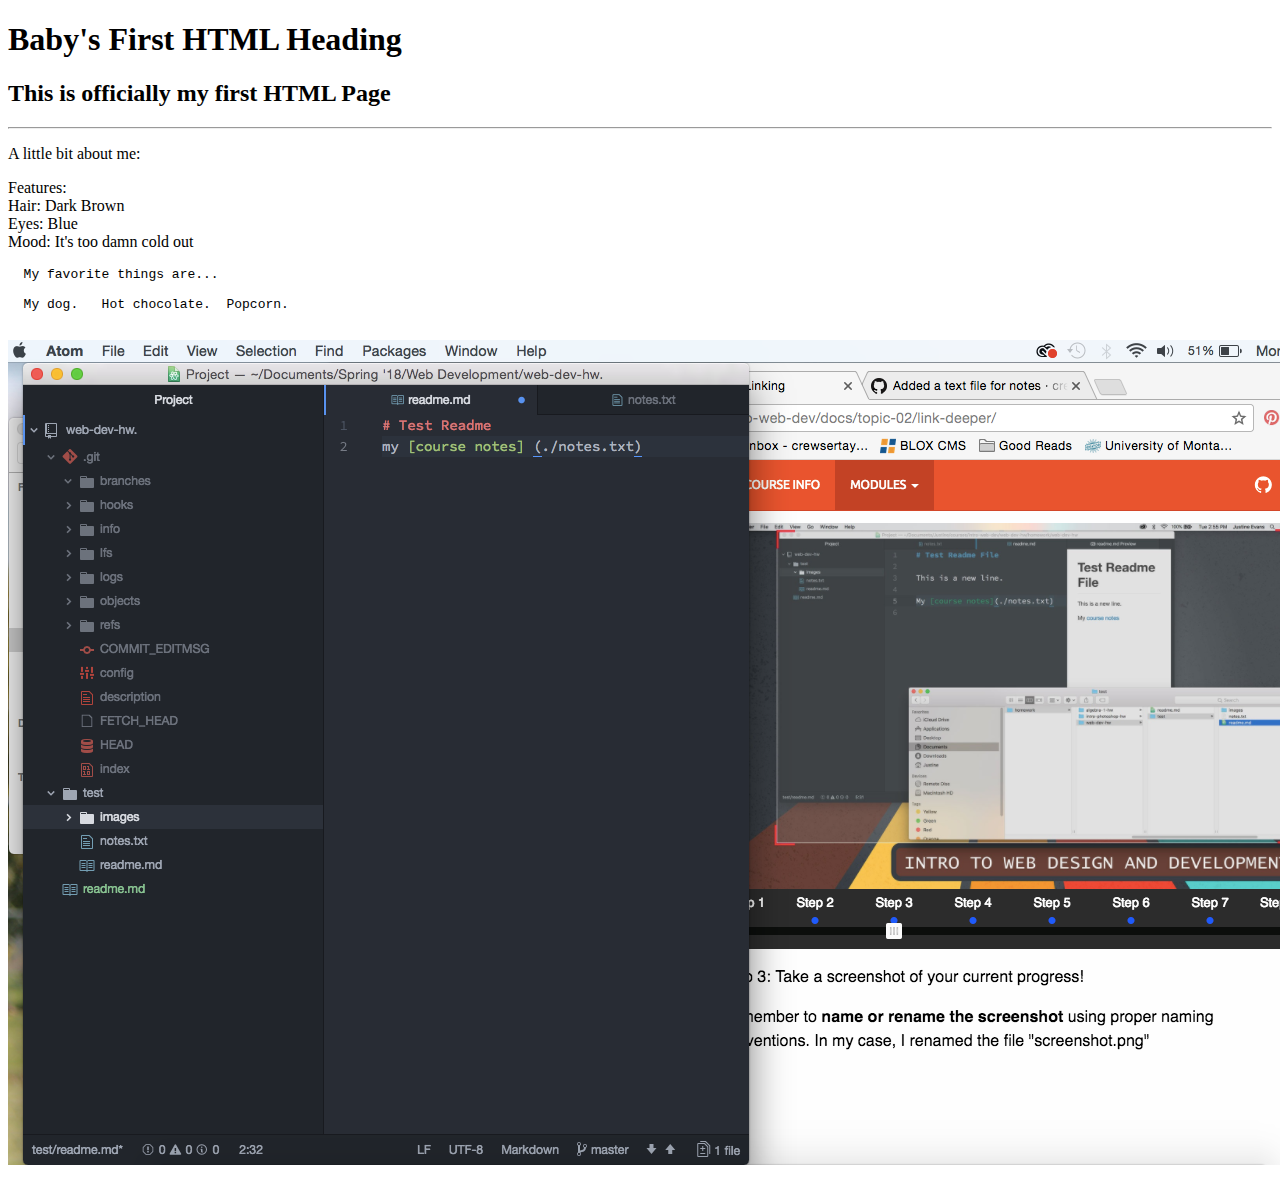
<file: test/about.html>
<!DOCTYPE html>
<h1>Baby's First HTML Heading</h1>

<h2>This is officially my first HTML Page</h2>

<hr />

<p>A little bit about me:</p>

<p>
Features:<br />
Hair: Dark Brown<br />
Eyes: Blue<br />
Mood: It's too damn cold out<br />
</p>

<!-- This would be a good place to add a photo -->

<pre>
  My favorite things are...

  My dog.   Hot chocolate.  Popcorn.

</pre>

<img src="./images/screenshot.png"/>
</file>
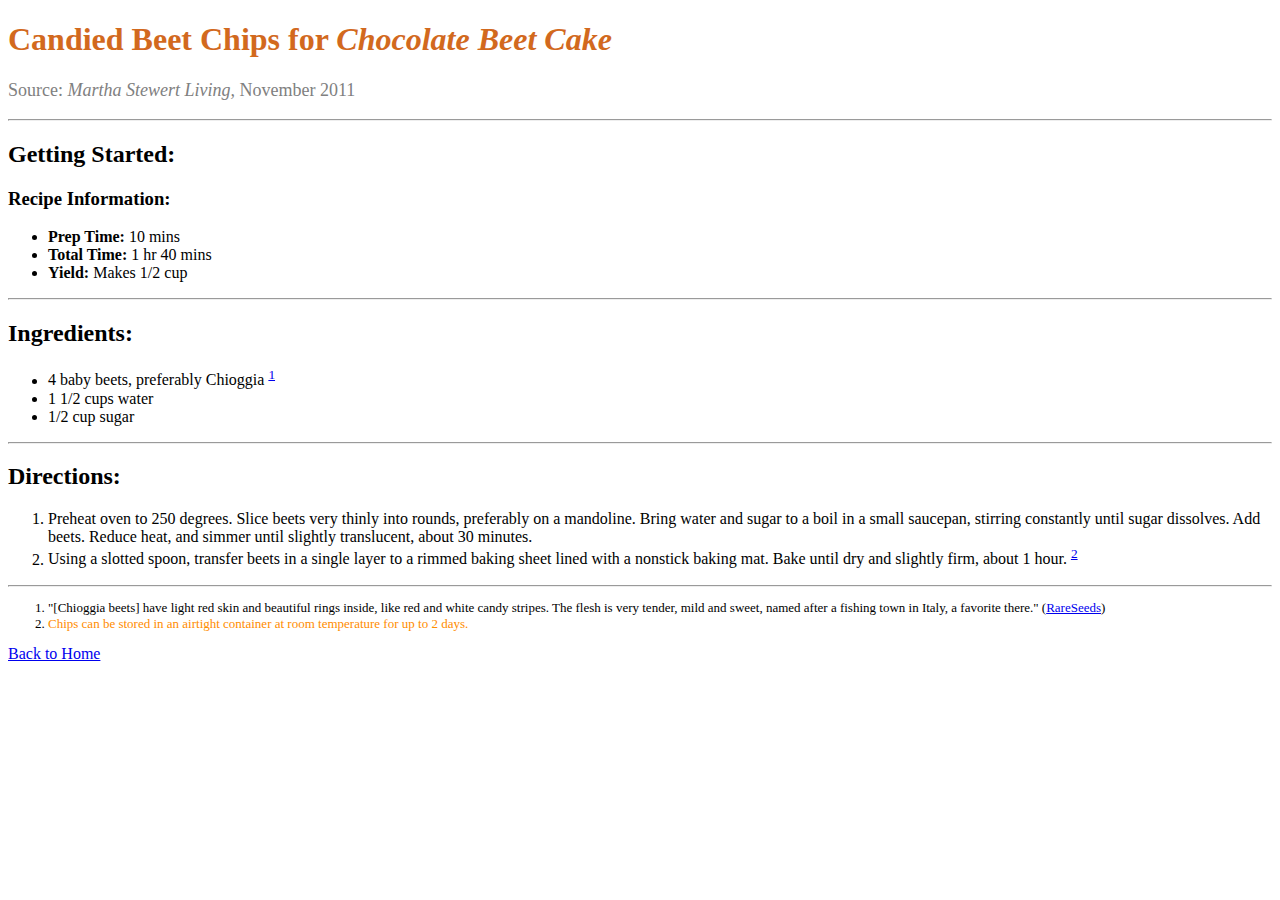
<file: assignment-3/pages/beetcake-garnish.html>
<!DOCTYPE html>

<html>
  <head>
    <!-- A3: Step 2 -->
    <meta charset="UTF-8">
    <title>Candied Beet Chips Recipe</title>
  </head>

  <body>
    <main>
      <h1 style="color:Chocolate">Candied Beet Chips for <i>Chocolate Beet Cake</i></h1>

      <p style="font-size:large; color:gray">Source: <cite>Martha Stewert Living,</cite> November 2011</p>

      <hr />

      <h2>Getting Started:</h2>

      <h3>Recipe Information:</h3>
        <ul>
          <li><b>Prep Time:</b> 10 mins</li>
          <li><b>Total Time:</b> 1 hr 40 mins</li>
          <li><b>Yield:</b> Makes 1/2 cup</li>
        </ul>

      <hr />

      <h2 id="ingredients">Ingredients:</h2>
        <ul>
          <li>4 baby beets, preferably Chioggia <sup><a href="footnotes1">1</a></sup></li>
          <li>1 1/2 cups water</li>
          <li>1/2 cup sugar</li>
        </ul>

      <hr />

      <h2>Directions:</h2>
        <ol>
          <li>Preheat oven to 250 degrees. Slice beets very thinly into rounds, preferably on a mandoline. Bring water and sugar to a boil in a small saucepan, stirring constantly until sugar dissolves. Add beets. Reduce heat, and simmer until slightly translucent, about 30 minutes.</li>
          <li>Using a slotted spoon, transfer beets in a single layer to a rimmed baking sheet lined with a nonstick baking mat. Bake until dry and slightly firm, about 1 hour. <sup><a href="#footnotes2">2</a></sup></li>
        </ol>

      <hr />
    </main>

    <footer>
      <ol style="font-size:small">
        <li id="footnotes1">"[Chioggia beets] have light red skin and beautiful rings inside, like red and white candy stripes. The flesh is very tender, mild and sweet, named after a fishing town in Italy, a favorite there." (<a href="http://www.rareseeds.com/chioggia-bassano-beet/" target="_blank">RareSeeds</a>)</li>
        <li id="footnotes2"><span style="color:DarkOrange">Chips can be stored in an airtight container at room temperature for up to 2 days.</span></li>
      </ol>

      <a href="/assignment-3.index.html">Back to Home</a>
    </footer>
  </body>
</html>
</file>
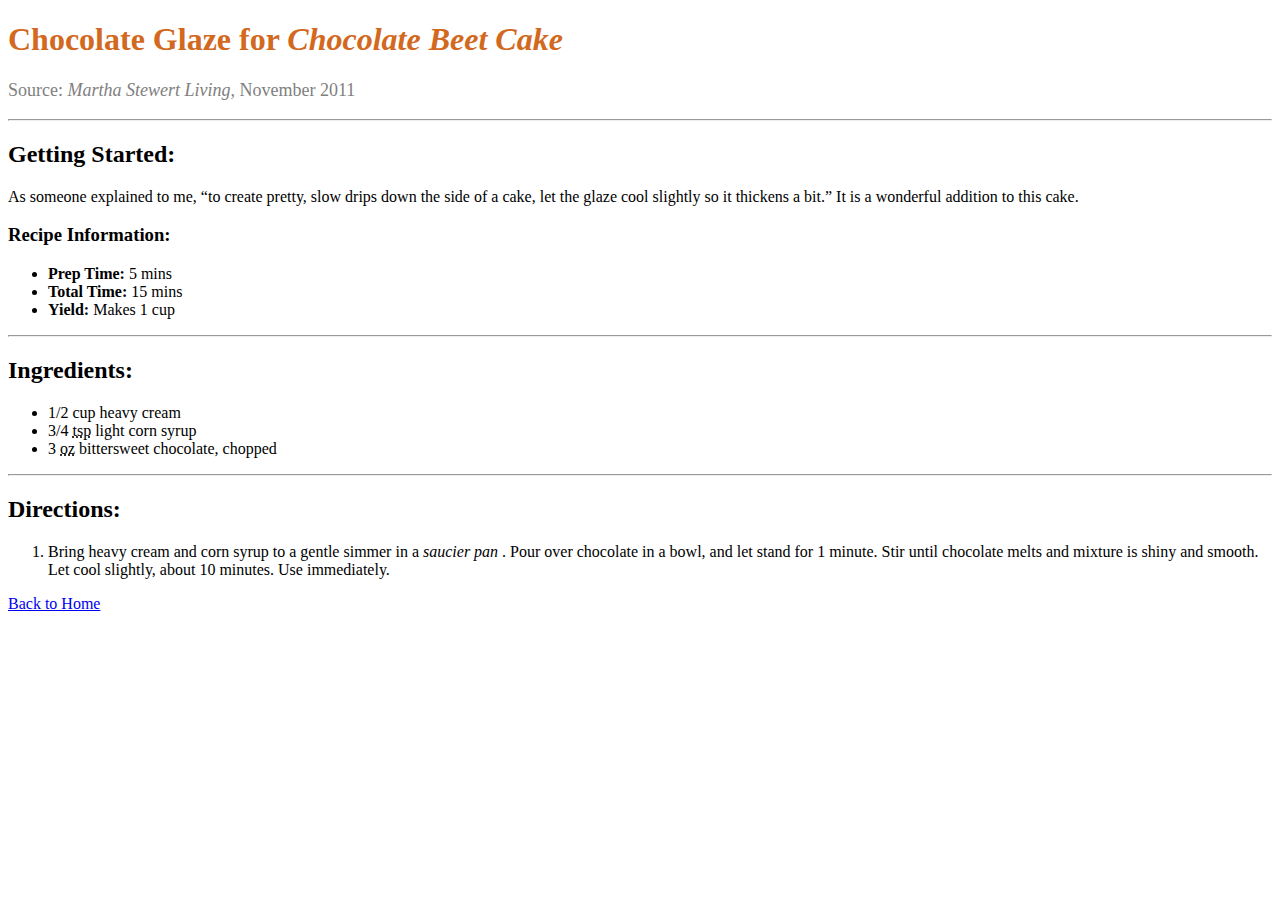
<file: assignment-3/pages/beetcake-glaze.html>
<!DOCTYPE html>

<html>
  <head>
    <!-- A3: Step 2 -->
    <meta charset="UTF-8">
    <title>Chocolate Glaze Recipe</title>
  </head>

  <body>
    <main>
      <h1 style="color:Chocolate">Chocolate Glaze for <i>Chocolate Beet Cake</i></h1>

      <p style="font-size:large; color:gray">Source: <cite>Martha Stewert Living,</cite> November 2011</p>

      <hr />

      <h2>Getting Started:</h2>

      <p>As someone explained to me, <q>to create pretty, slow drips down the side of a cake, let the glaze cool slightly so it thickens a bit.</q> It is a wonderful addition to this cake.</p>

      <h3>Recipe Information:</h3>
        <ul>
          <li><b>Prep Time:</b> 5 mins</li>
          <li><b>Total Time:</b> 15 mins</li>
          <li><b>Yield:</b> Makes 1 cup</li>
        </ul>

      <hr />

      <h2 id="ingredients">Ingredients:</h2>
        <ul>
          <li>1/2 cup heavy cream</li>
          <li>3/4 <abbr title="teaspoon">tsp</abbr> light corn syrup</li>
          <li>3 <abbr title="ounce">oz</abbr> bittersweet chocolate, chopped</li>
        </ul>

      <hr />

      <h2>Directions:</h2>
        <ol>
          <li>Bring heavy cream and corn syrup to a gentle simmer in a <dfn title="pan for preparations requiring repetitive motions such as stirring">saucier pan</dfn> . Pour over chocolate in a bowl, and let stand for 1 minute. Stir until chocolate melts and mixture is shiny and smooth. Let cool slightly, about 10 minutes. Use immediately.</li>
        </ol>
    </main>

    <footer>
      <a href="/assignment-3.index.html">Back to Home</a>
    </footer>
  </body>
</html>
</file>
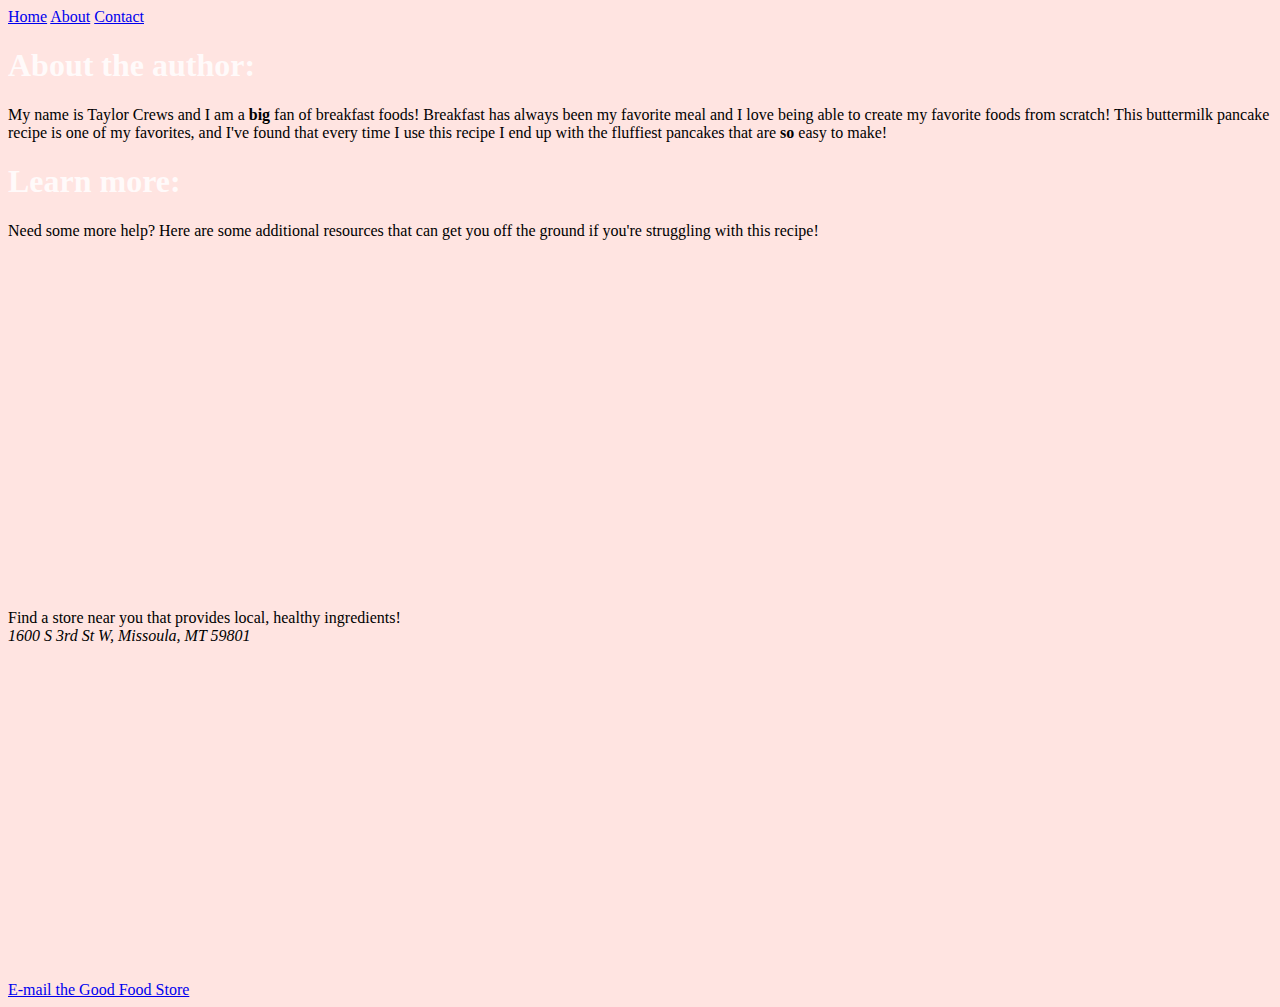
<file: project-2/pages/about.html>
<!DOCTYPE html>
<html lang="en">
  <head>
      <title>About</title>

      <meta charset="UTF-8">
      <meta name="viewport" content="width=device-width, initial-scale=1.0">
      <meta name="description" content="About page with information about the author, recipe, and more information">
      <meta name="author" content="Taylor Crews">
      <meta name="keywords" content="About, author information, recipe,Buttermilk Pancakes,breakfast, homemade">

      <style>
        body {background-color: MistyRose}
        h1 {color: snow}
      </style>
  </head>
  <body>
    <nav id="main-menu">
        <a href="./project-2/index.html">Home</a>
        <a href="./project-2/pages/about.html">About</a>
        <a href="./project-2/pages/contact.html">Contact</a>
    </nav>
    <div id="About the author">
      <h1>
        About the author:
      </h1>
      <p>
        My name is Taylor Crews and I am a <b>big</b> fan of breakfast foods! Breakfast has always been my favorite meal and I love being able to create my favorite foods from scratch! This buttermilk pancake recipe is one of my favorites, and I've found that every time I use this recipe I end up with the fluffiest pancakes that are <b>so</b> easy to make!
      </p>
    </div>
    <div id="More recipes">
      <h1>
        Learn more:
      </h2>
      <p>
        Need some more help? Here are some additional resources that can get you off the ground if you're struggling with this recipe!
      </p>
      <p>
        <iframe width="560" height="315" src="https://www.youtube.com/embed/7M6yyORgQpE" frameborder="0" allow="autoplay; encrypted-media" allowfullscreen></iframe>
      </p>
        <br />
          Find a store near you that provides local, healthy ingredients!
          <br />
            <address>
              1600 S 3rd St W, Missoula, MT 59801
            </address>
            <a href="mailto:info@goodfoodstore.com">E-mail the Good Food Store</a>
            <iframe src="https://www.google.com/maps/embed?pb=!1m14!1m8!1m3!1d5455.584495585244!2d-114.01573779070739!3d46.86746068893763!3m2!1i1024!2i768!4f13.1!3m3!1m2!1s0x0%3A0x9cc352469ba9715!2sGood+Food+Store!5e0!3m2!1sen!2sus!4v1522125189469" width="500" height="350" frameborder="0" style="border:0" allowfullscreen></iframe>
    </div>
  </body>
</html>
</file>
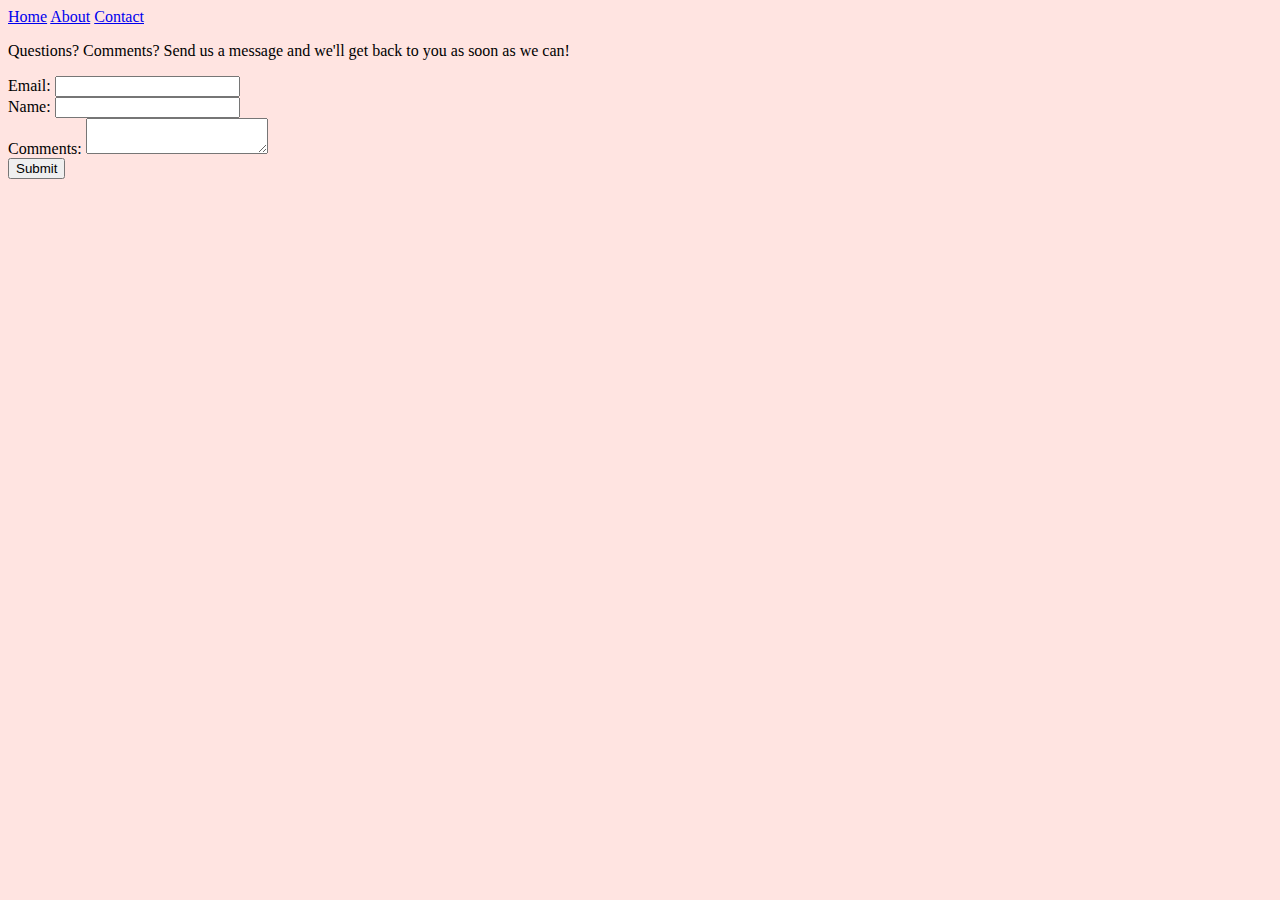
<file: project-2/pages/contact.html>
<!DOCTYPE html>
<html lang="en">
  <head>
      <title>Contact</title>

      <meta charset="UTF-8">
      <meta name="viewport" content="width=device-width, initial-scale=1.0">
      <meta name="description" content="Contact page with information about how to contact baker">
      <meta name="author" content="Taylor Crews">
      <meta name="keywords" content="recipe,Buttermilk Pancakes,breakfast, homemade, contact">

      <style>
        body {background-color: MistyRose}
        h1 {color: snow}
      </style>
  </head>
  <body>
    <nav id="main-menu">
        <a href="./project-2/index.html">Home</a>
        <a href="./project-2/pages/about.html">About</a>
        <a href="./project-2/pages/contact.html">Contact</a>
    </nav>
    <p>
      Questions? Comments? Send us a message and we'll get back to you as soon as we can!
    </p>
    <form action="http://www.example.com/contactus.php" method="post" id="contact-form" class="basic-form">
      Email:
      <input type="text" name="email" id="email_input" />
      <br />
      Name:
      <input type="text" name="name" id="name_input" />
      <br />
      Comments:
      <textarea name="comments" id="comment-textarea">
      </textarea>
      <br />
      <input type="submit" name="Submit" value="Submit" />



    </form>
  </body>
</html>
</file>
<file: assignment-6/css/style.css>
body {
  font-size: 40pt;
  font-family: Arial;
  color: white;
  background-color: AliceBlue;
}

/* hopefully this works */

#line-vertical {
  width: 5px;
  height: 100%
  background-color: violet;
  margin-left: 30px
  z-index: -5;
}

#box-1 {
  background-color: rgb(26, 157, 221);
  opacity: 0.5;
  width: 60%;
  height: 300px;
  margin-top: 10px;
  margin-left: 50px;
}

#box-2 {
  background-color: violet;
  width: 60%;
  height: 300px;
  margin-top: 40px;
  margin-left: 70px;
}

#box-3 {
  background-color: Turquoise;
  width: 60%;
  height: 300px;
  margin-top: 80px;
  margin-left: 100px;
}

#line-horizontal {
  width: 100%;
  height: 4px;
  margin-bottom: 40px;
  z-index: -5;
  background-color: violet;
}
</file>
<file: assignment-7/css/style.css>
@import url('https://fonts.googleapis.com/css?family=Roboto');


body {
  background-color: wheat;
}

.Title {
  color: FireBrick;
  font-family: EastSeaDokdo-Regular;
  text-align: center;
  font-size: 20pt;
  line-height: 1.5em;
}

.Author {
  color: Black;
  font-size: 120%;
  text-align: center;
}

.Chapter {
  color: Black;
  text-decoration: overline;
  text-align: center;
}

.Excerpt {
  font-family: Roboto, normal;
  color: Black;
  text-align: justify;
}

.Excerpt p:first-child::first-letter {
  color: FireBrick;
  font-weight:bold;
  font-family: EastSeaDokdo-Regular;
  font-size: 40pt;
}

a {
    text-decoration: none;
    color: FireBrick;
    font-weight: bold;
    font-family: EastSeaDokdo-Regular;
    font-size: 40pt;
}

.button:hover {
  color: Black;
  font-style: italic;
}

.button:active {
  color: black;
  background-color: SlateGray;
  border-color: black;
  border-width: 15px;
}

.button:visited {
  color: SlateGray;
  font-style: italic;
}
</file>
<file: assignment-7/css/fonts.css>
@font-face {
  font-family: 'EastSeaDokdo-Regular';
  src: url('../fonts/EastSeaDokdo-Regular.ttf') format('opentype');
  font-weight: normal;
  font-style: normal;
}
</file>
<file: assignment-8/css/style.css>
@import url('https://fonts.googleapis.com/css?family=Merriweather');

@import url('https://fonts.googleapis.com/css?family=Muli');

@import url('https://fonts.googleapis.com/css?family=Knewave');

body {
  background-color: #FDFDF1;
}

.MainContainer {
  color: #FDFDF1;
  width:
}

.Title {
  color: #303f44;
  font-family: Knewave, normal;
  position: absolute;
  left: 250px;
  font-size: 20px;
  top: 30px;
  line-height: .75em;
}

.HeaderText {
  position: absolute;
  color: #303f44;
  font-family: Muli, normal;
  font-style: italic;
  font-weight: bold;
  z-index: 5;
  top: 210px;
  left: 350px;
}

.parent-container {
  width: 40%;
  height: 10%;
  background-color: #303f44;
  z-index: 5;
  left: 350px;
  top: 150px;
  right: 40px;
  position: absolute;
}

.inner-box {
  font-size: 20px;
  font-family: Muli, normal;
  color: white;
  margin-left: auto;
  margin-left: auto;
  margin-bottom: auto;
  margin-top: .1em;
  position: absolute;
}

#woman {
  position: absolute;
  left: 40px;
  top: 70px;
  width: 400;
  height: 1000;
  z-index: 0;
}

#BaglessVacuum {
  position: absolute;
  top: 250px;
  left: 240px;
  display: inline-block;
}

#BaglessOutside {
  position: absolute;
  left: 260px;
  top: 360px;
  display: inline-block;
}

#wastebasket {
  position: absolute;
  left: 250px;
  top: 470px;
  display: inline-block;
}

.DeclarativeText {
  font-family: Knewave;
  color: #ED1707;
  font-size: 20px;
  position: absolute;
  left: 350px;
  top: 220px;
}

#DT2 {
  top: 320px;
}

#DT3 {
  top: 390px;
}

#PatentText {
  position: absolute;
  left: 10px;
  font-size: 10px;
  top:450px;
}

.DTSubtext {
  font-family: Muli, normal;
  color: #303F44;
  position: absolute;
  left: 350px;
}

#Subtext1 {
  top: 280px;
}

#Subtext2 {
  top: 380px;
}

#Subtext3 {
  top: 450px;
}

.TextContainer {
  position: absolute;
  left: 350px;
  top: 600px;
  width: 220;
  height: 700;
}

.ExplainerText {
  font-family: Merriweather, normal;
  color: #303F44;
  font-size: 14px;
  text-align: justify;
}

.TextBlock {
  position: absolute;
  Left: 10px;
  top: 850px;
  width: 300;
  height: 500;
}

.Text1 {
  color: #303F44;
  font-family: Muli, normal;
  font-size: 12px;
  text-align: justify;
  position: absolute;
}

.TextBlock2 {
  position: absolute;
  Left: 10px;
  top: 1100px;
  width: 230;
  height: 500;
}

#Scene {
  z-index: -5;
  position: absolute;
  top:650px;
}

.FilterQueenImage {
  position: absolute;
  top: 950px;
  left: 50px;
  z-index: 3;
}

.Logo {
  position: absolute;
  top: 920px;
  left: 270px;
}

.Guarantee {
  position: absolute;
  top: 1050px;
  right: 20px;
}

.TextBlock3 {
  position: absolute;
  border-style: dashed;
  border-width: medium;
  border-color: #303F44;
  padding: 5px;
  top:1090px;
  right: 10px;
  width: 300;
  height: 200;
  z-index: 1;
}

.TextBlock4 {
  position: absolute;
  top:1300px;
  left: auto;
  right: auto;
}
</file>
